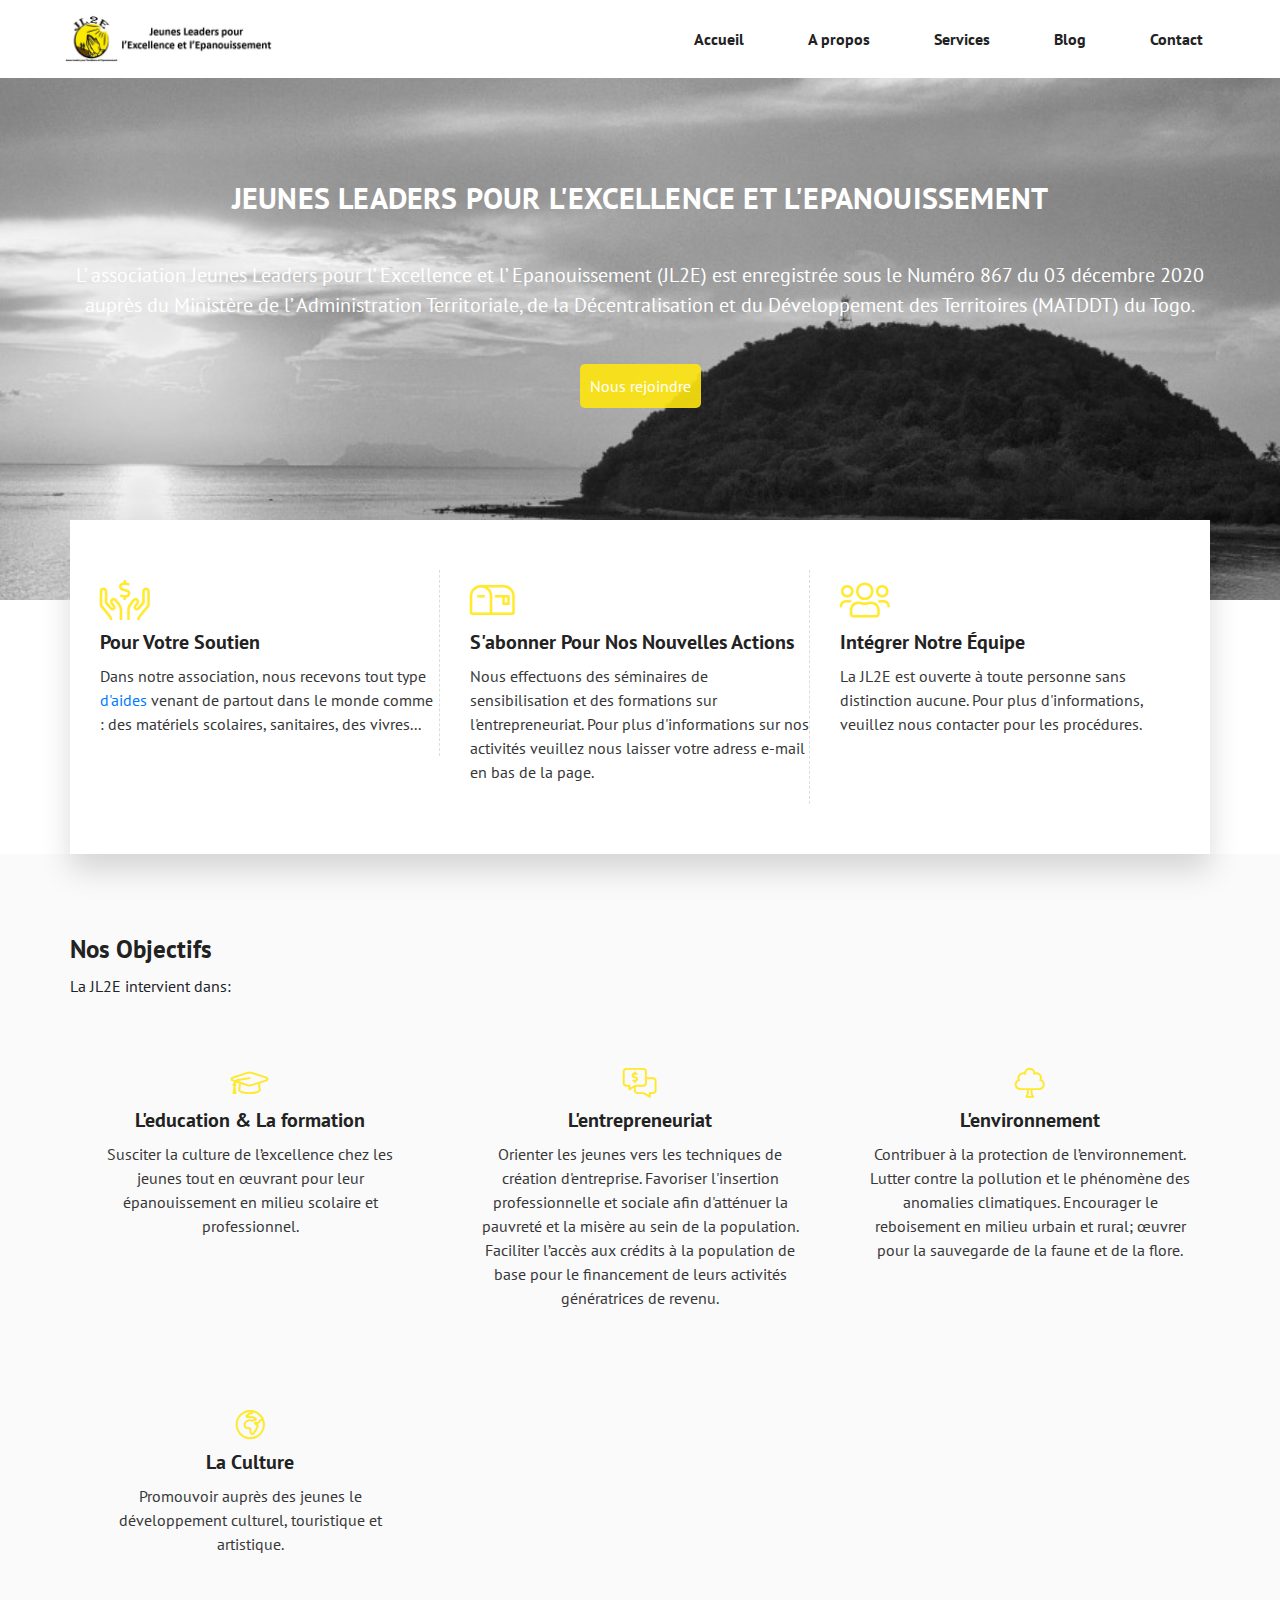
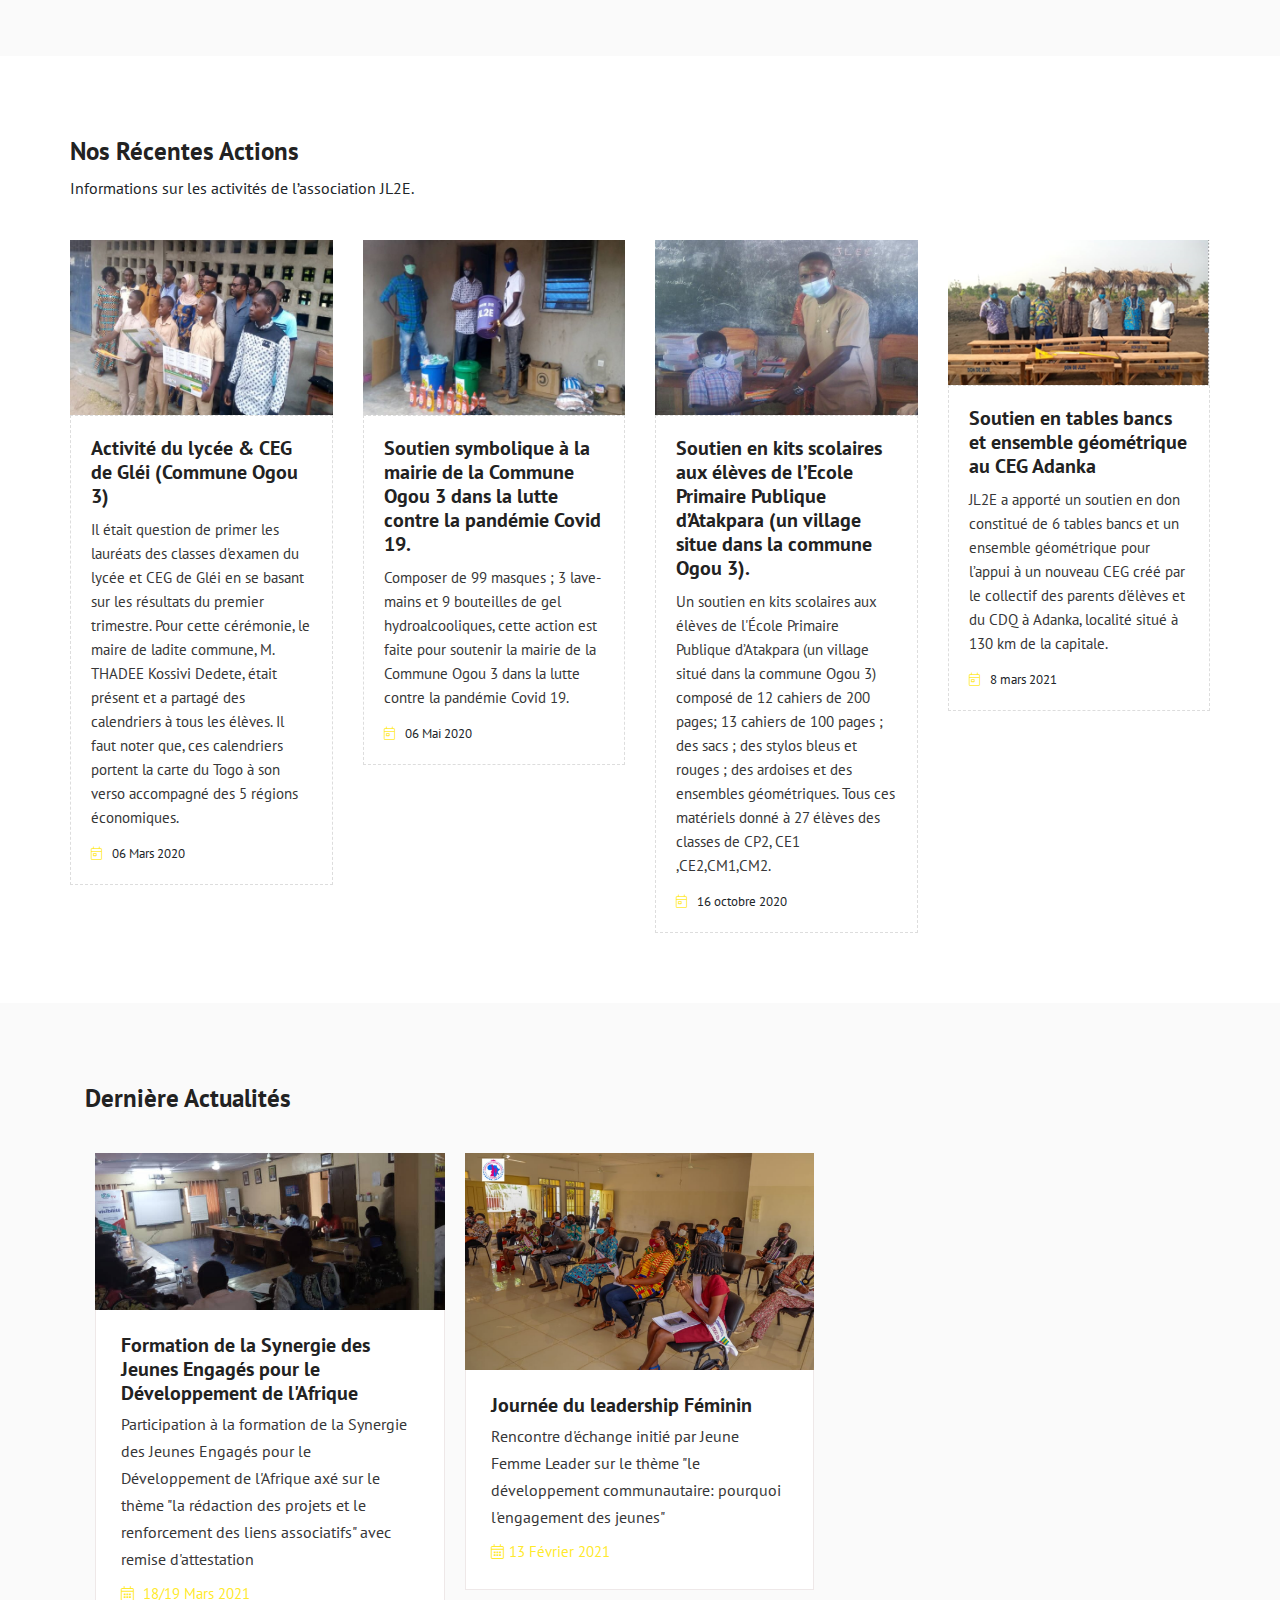
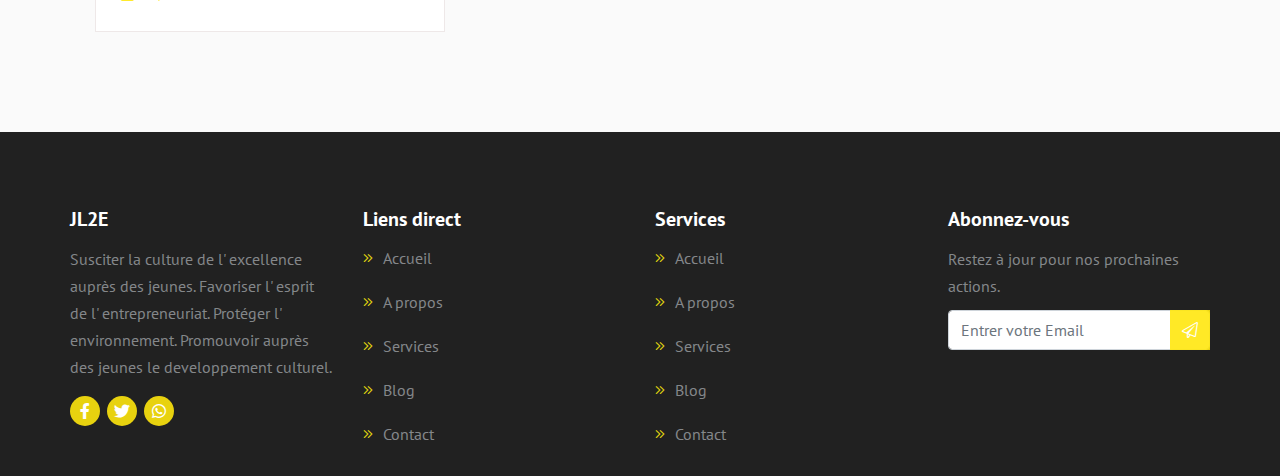
<file: index.html>
<!doctype html>
<html lang="en">

<head>
  <meta charset="utf-8">
  <meta name="viewport" content="width=device-width, initial-scale=1, shrink-to-fit=no">
  <title>JL2E</title>
  <link rel="stylesheet" href="assets/css/bootstrap.min.css">
  <link rel="stylesheet" href="assets/css/all.min.css">
  <link rel="stylesheet" href="assets/css/style.css" />
  <link rel="icon" type="image/png" href="assets/images/logo.png" />
</head>

<body>
  <!-- ======================header started====================== -->
  <header class="site-header fixed-top bg-white">
    <div class="my-nav">
      <div class="container">
        <div class="row">
          <div class="nav-items">
            <div class="logo">
              <img src="assets/images/logo.png">
            </div>
            <div class="menu-toggle">
              <div class="menu-hamburger"></div>
            </div>
            <div class="menu-items">
              <div class="menu">
                <ul>
                  <li><a href="index.html">Accueil</a></li>
                  <li><a href="about-us.html">A propos</a></li>
                  <li><a href="services.html">Services</a></li>
                  <li><a href="blog.html">Blog</a></li>
                  <li><a href="contact-us.html">Contact</a></li>
                </ul>
              </div>
            </div>
          </div>
        </div>
      </div>
    </div>
  </header>

  <!-- ======================Main started====================== -->

  <main>

    <!-- ======================Banner started====================== -->


    <section class="banner">
      <div class="container">
        <div class="row">
          <div class="col-12">
            <div class="wrapper">
              <h1>JEUNES LEADERS POUR L'EXCELLENCE ET L'EPANOUISSEMENT</h1>
              <br>
              <p>L’ association Jeunes Leaders pour l’ Excellence et l’ Epanouissement (JL2E) est enregistrée sous le
                Numéro 867 du 03 décembre 2020 auprès du Ministère de l’ Administration Territoriale, de la
                Décentralisation et du Développement des Territoires (MATDDT) du Togo.</p>
              <br>
              <ol>
                <li><a href="contact-us.html">Nous rejoindre</a></li>

              </ol>
            </div>
          </div>
        </div>
      </div>
    </section>

    <!-- ======================Bg-01 started====================== -->

    <section class="bg-01">
      <div class="container">
        <div class="row">
          <div class="col-12">
            <div class="wrapper">
              <div class="row">
                <div class="col-lg-4 col-md-4 col-sm-6">
                  <div class="content">
                    <ol>
                      <li class="dashed">
                        <i class="fal fa-hands-usd"></i>
                        <h3>Pour votre soutien</h3>
                        <p>Dans notre
                          association, nous recevons tout type <a href="contact-us.html">d'aides</a> venant de partout dans le monde comme : des
                          matériels scolaires, sanitaires, des vivres...</p>
                      </li>
                    </ol>
                  </div>
                </div>
                <div class="col-lg-4 col-md-4 col-sm-6">
                  <div class="content">
                    <ol>
                      <li class="dashed">
                        <i class="fal fa-mailbox"></i>
                        <h3>S'abonner pour nos nouvelles actions</h3>
                        <p>Nous effectuons des séminaires de sensibilisation et des formations sur l'entrepreneuriat.
                          Pour plus d'informations sur nos activités veuillez nous laisser votre adress e-mail en bas de la page. </p>
                      </li>
                    </ol>
                  </div>
                </div>
                <div class="col-lg-4 col-md-4 col-sm-6">
                  <div class="content">
                    <ol>
                      <li>
                        <i class="fal fa-users"></i>
                        <h3>Intégrer notre équipe</h3>
                        <p>La JL2E est ouverte à toute personne sans distinction aucune. Pour plus
                          d'informations, veuillez nous contacter pour les procédures.
                        </p>
                      </li>
                    </ol>
                  </div>
                </div>
              </div>
            </div>
          </div>
        </div>
      </div>
    </section>


    <!-- ======================Bg-03 started====================== -->

    <section class="bg-03">
      <div class="container">
        <div class="row">
          <div class="col-12">
            <div class="heading">
              <h2>Nos Objectifs</h2>
              <p>La JL2E intervient dans:</p>
            </div>
          </div>
        </div>
        <div class="row">
          <div class="col-lg-4 col-md-4 col-sm-6 col-xs-12">
            <div class="wrapper">
              <div class="content">
                <ol>
                  <li>
                    <i class="fal fa-graduation-cap "></i>
                    <h3>L'education & La formation</h3>
                    <p>Susciter la culture de l’excellence chez les jeunes tout en œuvrant pour leur épanouissement en
                      milieu scolaire et professionnel.</p>
                  </li>
                </ol>
              </div>
            </div>
          </div>

          <div class="col-lg-4 col-md-4 col-sm-6 col-xs-12">
            <div class="wrapper">
              <div class="content">
                <ol>
                  <li>
                    <i class="fal fa-comments-alt-dollar"></i>
                    <h3>L'entrepreneuriat</h3>
                    <p>Orienter les jeunes vers les techniques de création d'entreprise. Favoriser l'insertion
                      professionnelle et sociale afin d'atténuer la pauvreté et la misère au sein de la population.
                      Faciliter l’accès aux crédits à la population de base pour le financement de leurs activités
                      génératrices de revenu.
                    </p>
                  </li>
                </ol>
              </div>
            </div>
          </div>

          <div class="col-lg-4 col-md-4 col-sm-6 col-xs-12">
            <div class="wrapper">
              <div class="content">
                <ol>
                  <li>
                    <i class="fal fa-tree-alt"></i>
                    <h3>L'environnement</h3>
                    <p>Contribuer à la protection de l’environnement. Lutter contre la pollution et le phénomène des
                      anomalies climatiques. Encourager le reboisement en milieu urbain et rural; œuvrer pour la
                      sauvegarde de la faune et de la flore.</p>
                  </li>
                </ol>
              </div>
            </div>
          </div>

          <div class="col-lg-4 col-md-4 col-sm-6 col-xs-12">
            <div class="wrapper">
              <div class="content">
                <ol>
                  <li>
                    <i class="fal fa-globe-africa"></i>
                    <h3>La Culture</h3>
                    <p>Promouvoir auprès des jeunes le développement culturel, touristique et artistique.</p>
                  </li>
                </ol>
              </div>
            </div>
          </div>
        </div>
      </div>
    </section>

    <!-- ======================Bg-04 started====================== -->

    <!-- ======================Bg-02 started====================== -->

    <section class="bg-02">
      <div class="container">
        <div class="row">
          <div class="col-12">
            <div class="heading">
              <h2>Nos récentes actions</h2>
              <p>Informations sur les activités de l’association JL2E.</p>
            </div>
          </div>

          <div class="col-lg-3 col-md-3 col-sm-6 col-xs-12">
            <div class="wrapper">
              <figure>
                <img src="assets/images/causes/1.jpg">
              </figure>
              <div class="bs">
                <h3>Activité du lycée & CEG de Gléi (Commune Ogou 3) </h3>
                <p>Il était question de primer les lauréats des classes d'examen du lycée et CEG de Gléi en se basant
                  sur les résultats du premier trimestre. Pour cette cérémonie, le maire de ladite commune, M. THADEE
                  Kossivi Dedete, était présent et a partagé des calendriers à tous les élèves. Il faut noter que, ces
                  calendriers portent la carte du Togo à son verso accompagné des 5 régions économiques.</p>
                <ol>
                  <li class="text-center"><i class="fal fa-calendar-day"></i>06 Mars 2020</li>

                </ol>
              </div>
            </div>
          </div>
          <div class="col-lg-3 col-md-3 col-sm-6 col-xs-12">
            <div class="wrapper">
              <figure>
                <img src="assets/images/causes/2.jpg">
              </figure>
              <div class="bs">
                <h3>Soutien symbolique à la mairie de la Commune Ogou 3 dans la lutte contre la pandémie Covid 19. </h3>

                <p>
                  Composer de 99 masques ; 3 lave-mains et 9 bouteilles de gel hydroalcooliques, cette action est faite
                  pour soutenir la mairie de la Commune Ogou 3 dans la lutte contre la pandémie Covid 19. </p>
                <ol>
                  <li><i class="fal fa-calendar-day"></i>06 Mai 2020 </li>

                </ol>
              </div>
            </div>
          </div>
          <div class="col-lg-3 col-md-3 col-sm-6 col-xs-12">
            <div class="wrapper">
              <figure>
                <img src="assets/images/causes/3.jpg">
              </figure>
              <div class="bs">
                <h3>Soutien en kits scolaires aux élèves de l’Ecole Primaire Publique d’Atakpara (un village situe dans
                  la commune Ogou 3).</h3>
                <p>
                  Un soutien en kits scolaires aux élèves de l'École Primaire Publique d’Atakpara (un village situé dans
                  la commune Ogou 3) composé de 12 cahiers de 200 pages; 13 cahiers de 100 pages ; des sacs ; des stylos
                  bleus et rouges ; des ardoises et des ensembles géométriques. Tous ces matériels donné à 27 élèves des
                  classes de CP2, CE1 ,CE2,CM1,CM2. </p>
                <ol>
                  <li><i class="fal fa-calendar-day"></i>16 octobre 2020</li>
                </ol>
              </div>
            </div>
          </div>
          <div class="col-lg-3 col-md-3 col-sm-6 col-xs-12">
            <div class="wrapper">
              <figure>
                <img src="assets/images/causes/banc.PNG">
              </figure>
              <div class="bs">
                <h3>Soutien en tables bancs et ensemble géométrique au CEG Adanka</h3>
                <p>JL2E a apporté un soutien en don constitué de 6 tables bancs et un ensemble géométrique pour l’appui
                  à un nouveau CEG créé par le collectif des parents d'élèves et du CDQ à Adanka, localité situé à 130
                  km de la capitale. </p>
                <ol>
                  <li><i class="fal fa-calendar-day"></i>8 mars 2021</li>

                </ol>
              </div>
            </div>
          </div>

        </div>
      </div>
    </section>


    <!-- ======================Bg-05 started====================== -->

    <section class="bg-05">
      <div class="container">
        <div class="col-12">
          <div class="heading">
            <h2>Dernière actualités</h2>
          </div>
        </div>

        <div class="blog-main-card d-flex">
          <article class="blog-sub">
            <div class="blog-content">
              <img src="assets/images/blog/meet.jpeg">
            </div>
            <div class="blog-content-section">
              <div class="blo-content-title">
                <h4>Formation de la Synergie des Jeunes Engagés pour le Développement de l'Afrique</h4>
                <p>Participation à la formation de la Synergie des Jeunes Engagés pour le Développement de l'Afrique axé
                  sur le thème "la rédaction des projets et le renforcement des liens associatifs" avec remise
                  d'attestation</p>
              </div>
              <div class="blog-admin">
                <ol>

                  <li><i class="fal fa-calendar-alt"></i> 18/19 Mars 2021</li>
                </ol>
              </div>
            </div>
          </article>

          <article class="blog-sub">
            <div class="blog-content">
              <img src="assets/images/blog/feminin.png">
            </div>
            <div class="blog-content-section">
              <div class="blo-content-title">
                <h4>Journée du leadership Féminin</h4>
                <p>Rencontre d'échange initié par Jeune Femme Leader sur le thème "le développement communautaire:
                  pourquoi l'engagement des jeunes"</p>
              </div>
              <div class="blog-admin">
                <ol>

                  <li><i class="fal fa-calendar-alt"></i>13 Février 2021</li>
                </ol>
              </div>
            </div>
          </article>
        </div>
      </div>
    </section>

  </main>

  <!-- =====================>>>>>Footer Started>>>>>======================== -->

  <footer>
    <div class="container">
      <div class="row">
        <div class="col-lg-3 col-md-3 col-sm-6 col-6">
          <div class="footer-content">
            <h2>JL2E</h2>
            <p>Susciter la culture de l' excellence auprès des jeunes. Favoriser l' esprit de l' entrepreneuriat. Protéger l' environnement. Promouvoir auprès des jeunes le developpement culturel.</p>
            <ul>
              <li><i class="fab fa-facebook-f"></i></li>
              <li><i class="fab fa-twitter"></i></li>

              <li><i class="fab fa-whatsapp"></i></li>
            </ul>
          </div>
        </div>
        <div class="col-lg-3 col-md-3 col-sm-6 col-6">
          <div class="footer-content">
            <h2>Liens direct</h2>
            <ol>
              <li><a href="index.html"><i class="fal fa-angle-double-right"></i>Accueil</a></li>
              <li><a href="about-us.html"><i class="fal fa-angle-double-right"></i>A propos</a></li>
              <li><a href="services.html"><i class="fal fa-angle-double-right"></i>Services</a></li>
              <li><a href="blog.html"><i class="fal fa-angle-double-right"></i>Blog</a></li>
              <li><a href="contact-us.html"><i class="fal fa-angle-double-right"></i>Contact</a></li>
            </ol>
          </div>
        </div>
        <div class="col-lg-3 col-md-3 col-sm-6 col-6">
          <div class="footer-content">
            <h2>Services</h2>
            <ol>
              <li><a href="index.html"><i class="fal fa-angle-double-right"></i>Accueil</a></li>
              <li><a href="about-us.html"><i class="fal fa-angle-double-right"></i>A propos</a></li>
              <li><a href="services.html"><i class="fal fa-angle-double-right"></i>Services</a></li>
              <li><a href="blog.html"><i class="fal fa-angle-double-right"></i>Blog</a></li>
              <li><a href="contact-us.html"><i class="fal fa-angle-double-right"></i>Contact</a></li>
            </ol>
          </div>
        </div>
        <div class="col-lg-3 col-md-3 col-sm-6 col-6">
          <div class="footer-content">
            <h2>Abonnez-vous</h2>
            <p>Restez &agrave; jour pour nos prochaines actions.</p>
            <div class="form-group">
              <input class="form-control" role="" name="email" type="email" placeholder="Entrer votre Email">
              <i class="fal fa-paper-plane"></i>
            </div>
          </div>
        </div>
      </div>
    </div>
  </footer>
</body>


<script src="assets/js/jquery-3.2.1.min.js"></script>
<script src="assets/js/popper.min.js"></script>
<script src="assets/js/bootstrap.min.js"></script>
<script src="assets/js/script.js"></script>

</html>
</file>
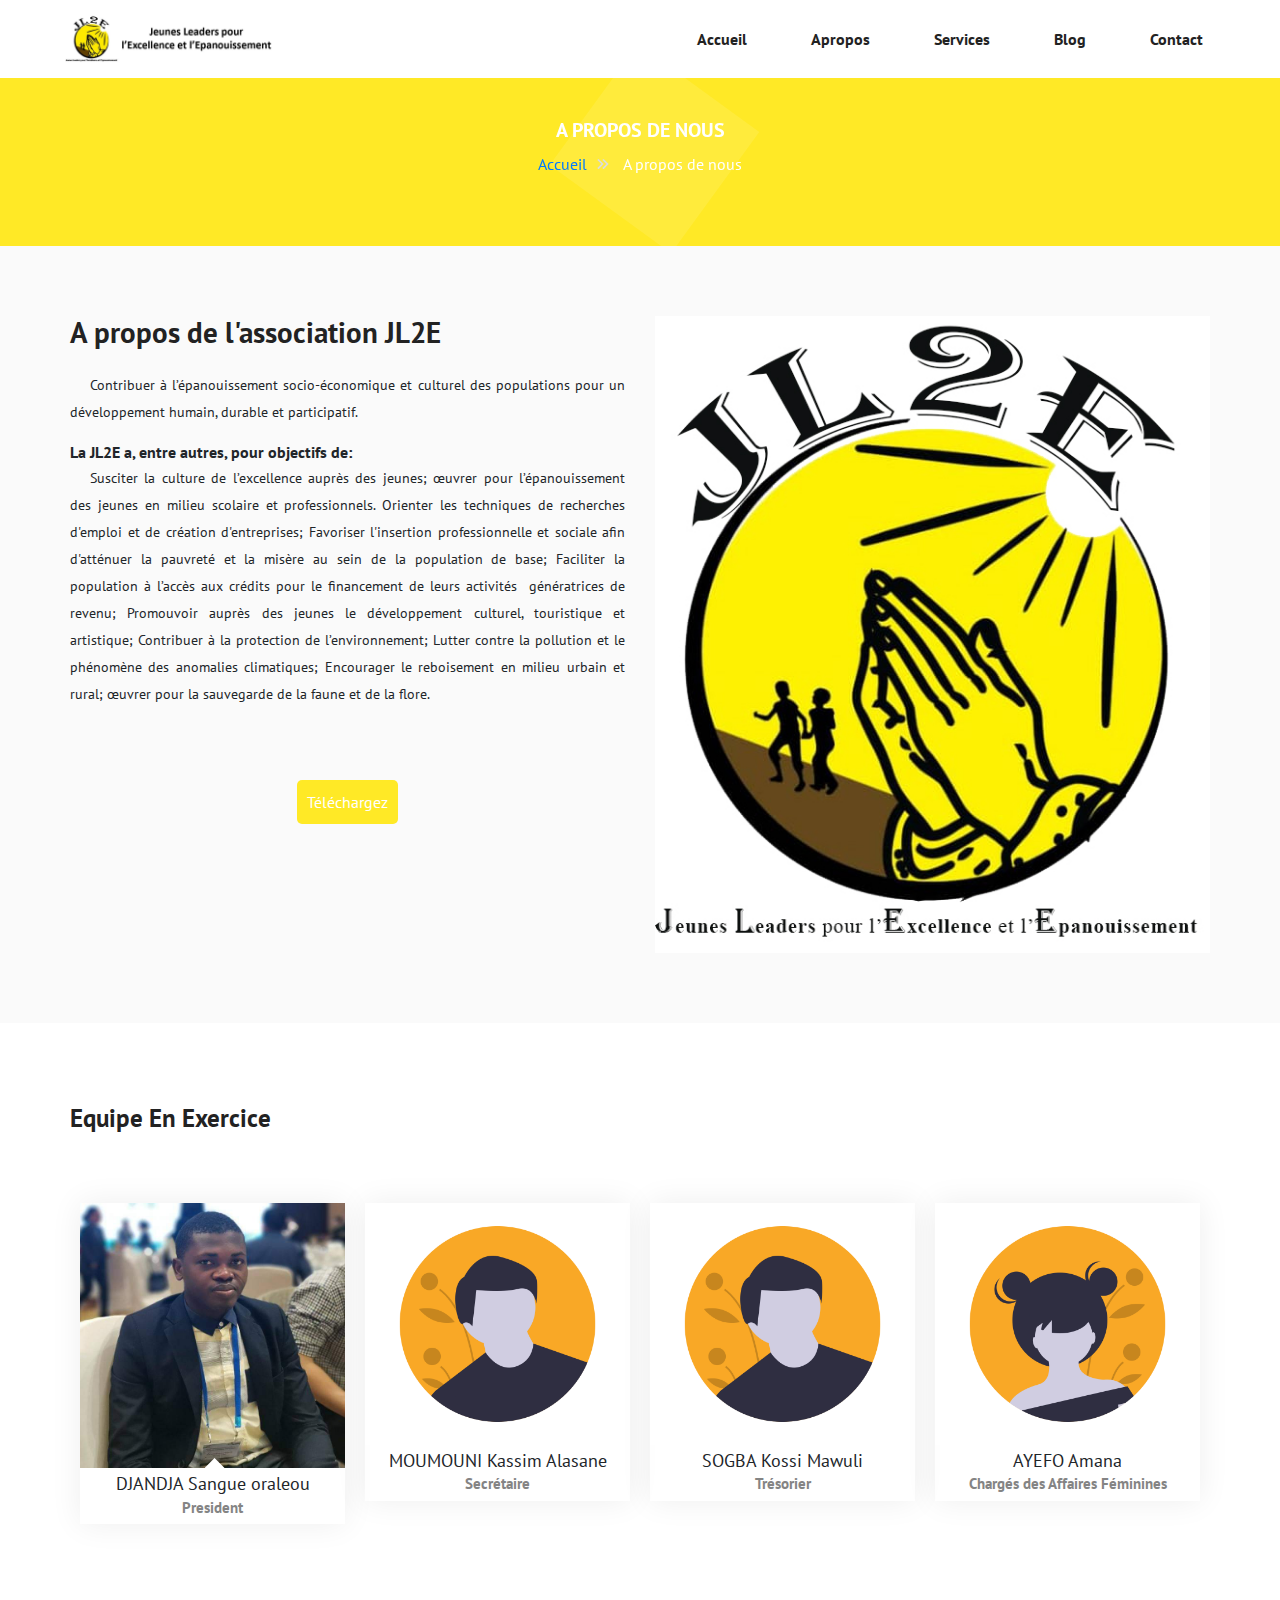
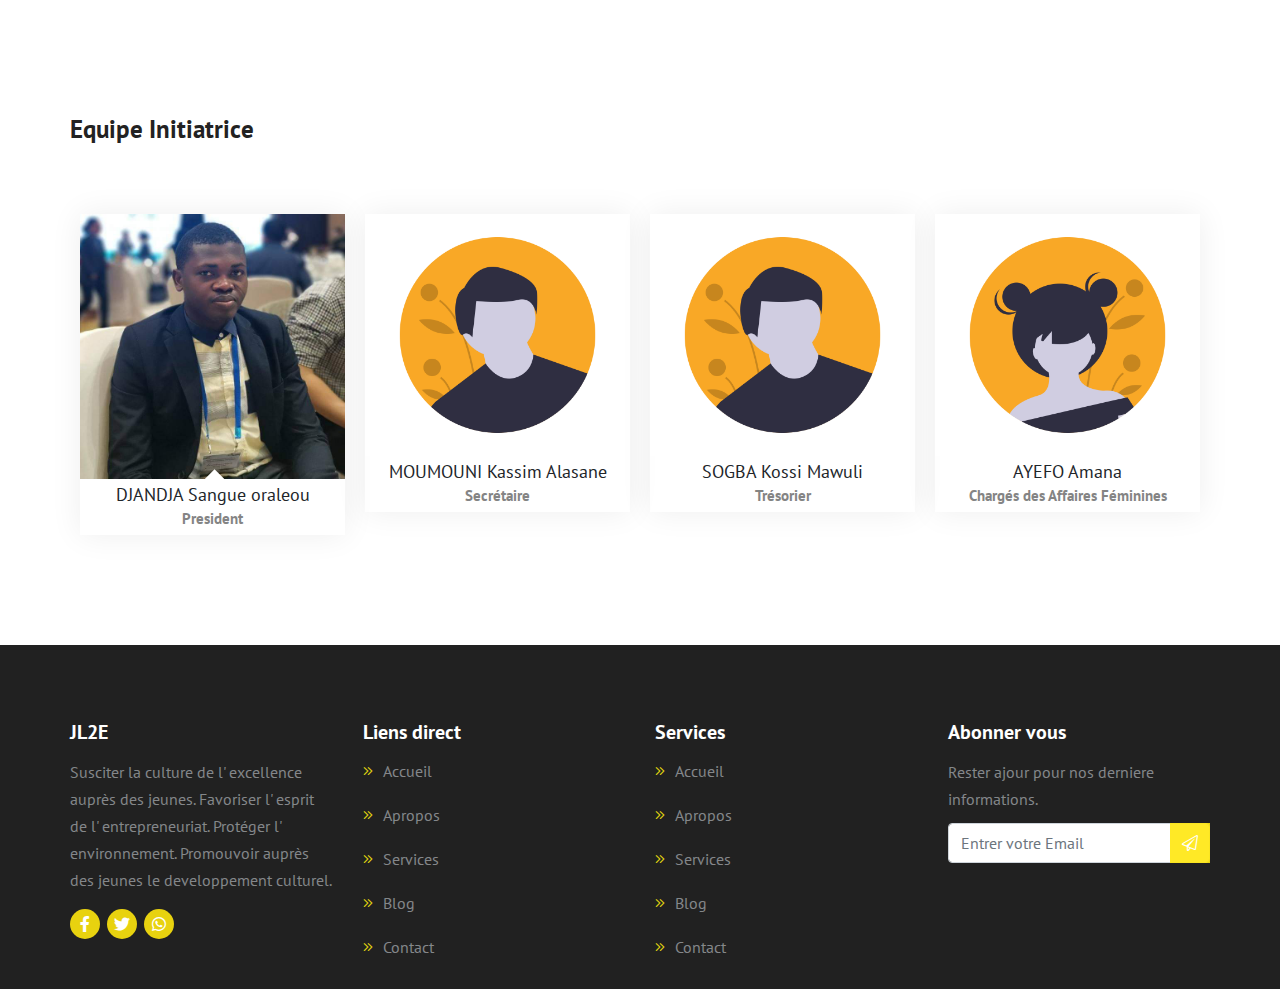
<file: about-us.html>
<!doctype html>
<html lang="en">

<head>
  <meta charset="utf-8">
  <meta name="viewport" content="width=device-width, initial-scale=1, shrink-to-fit=no">
  <title>JL2E</title>
  <link rel="stylesheet" href="assets/css/bootstrap.min.css">
  <link rel="stylesheet" href="assets/css/all.min.css">
  <link rel="stylesheet" href="assets/css/style.css" />
  <link rel="icon" type="image/png" href="assets/images/logo.png" />
</head>

<body>
  <!-- ======================header started====================== -->
  <header class="site-header fixed-top bg-white">
    <div class="my-nav">
      <div class="container">
        <div class="row">
          <div class="nav-items">
            <div class="logo">
              <img src="assets/images/logo.png">
            </div>
            <div class="menu-toggle">
              <div class="menu-hamburger"></div>
            </div>
            <div class="menu-items">
              <div class="menu">
                <ul>
                  <li><a href="index.html">Accueil</a></li>
                  <li><a href="about-us.html">Apropos</a></li>
                  <li><a href="services.html">Services</a></li>
                  <li><a href="blog.html">Blog</a></li>
                  <li><a href="contact-us.html">Contact</a></li>
                </ul>
              </div>
            </div>
          </div>
        </div>
      </div>
    </div>
    <style>
      .text-part ol li a {
        display: inline-block;
        background-color: #ffe70de5;
        font-size: 1rem;
        color: #fff;
        padding: .625rem;
        border-radius: .3125rem;
        margin: .625rem 0;
      }
    </style>
  </header>

  <!-- ======================Main started====================== -->

  <main>
    <!-- ============abt-01 Section  Start============ -->

    <section class="abt-01 mt-5">
      <div class="container">
        <div class="row">
          <div class="col-12">
            <div class="heading-wrapper">
              <h3>A propos de nous</h3>
              <ol>
                <li><a href="index.html">Accueil</a><i class="far fa-angle-double-right"></i></li>
                <li>A propos de nous</li>
              </ol>
            </div>
          </div>
        </div>
      </div>
    </section>

    <section class="about-001">
      <div class="container">
        <div class="row">
          <div class="text-part col-md-6">
            <h2>A propos de l'association JL2E</h2>
            <p>Contribuer à l’épanouissement socio-économique et culturel des populations pour un développement humain,
              durable et participatif.</p>


            <strong>La JL2E a, entre autres, pour objectifs de:</strong>  
            <p>Susciter la culture de l’excellence auprès des jeunes; œuvrer pour l’épanouissement
              des jeunes en milieu scolaire et professionnels. Orienter les techniques de recherches d'emploi et de
              création d'entreprises; Favoriser l'insertion
              professionnelle et sociale afin d'atténuer la pauvreté et la misère au sein de la population de base;
              Faciliter la population à l’accès aux crédits pour le financement de leurs activités 
              génératrices de revenu; Promouvoir auprès des jeunes le développement culturel, touristique et artistique;
              Contribuer à la protection de l’environnement; Lutter contre la pollution et le phénomène des anomalies
              climatiques; Encourager le reboisement en milieu urbain et rural; œuvrer pour la sauvegarde de la faune et
              de la flore.</p>
            <ol class="text-center pt-5">
              <li><a href="./assets/documents/test.pdf" title="pdf" target="blank">Téléchargez</a></li>

            </ol>

          </div>
          <div class="image-part col-md-6">
            <img src="assets/images/JL2E.jpg" alt="" srcset="">

          </div>
        </div>
      </div>
    </section>

    <!-- ======================Bg-04 started====================== -->


    <!--============================Team1=======================-->



    <section class="bg-04">
      <div class="container">
        <div class="row">
          <div class="col-12">
            <div class="heading">
              <h2>Equipe en exercice</h2>
            </div>
          </div>

          <div class="main-team-card d-flex">
            <div class="team-setup">
              <div class="team-items">
                <div class="team-user">
                  <img src="assets/images/team/1.jpg">
                </div>
                <div class="team-user-social">
                  <ol>
                    <li><i class="fab fa-facebook-f"></i></li>
                    <li><i class="fab fa-twitter"></i></li>
                    <li><i class="fab fa-linkedin-in"></i></li>
                  </ol>
                </div>
                <div class="team-name">
                  <h2>DJANDJA Sangue oraleou</h2>
                  <b>President</b>
                </div>
              </div>
            </div>

            <div class="team-setup">
              <div class="team-items">
                <div class="team-user">
                  <img src="assets/images/team/mal.png">
                </div>
                <div class="team-user-social">
                  <ol>
                    <li><i class="fab fa-facebook-f"></i></li>
                    <li><i class="fab fa-twitter"></i></li>
                    <li><i class="fab fa-linkedin-in"></i></li>
                  </ol>
                </div>
                <div class="team-name">
                  <h2>MOUMOUNI Kassim Alasane</h2>
                  <b>Secrétaire</b>
                </div>
              </div>
            </div>

            <div class="team-setup">
              <div class="team-items">
                <div class="team-user">
                  <img src="assets/images/team/mal.png">
                </div>
                <div class="team-user-social">
                  <ol>
                    <li><i class="fab fa-facebook-f"></i></li>
                    <li><i class="fab fa-twitter"></i></li>
                    <li><i class="fab fa-linkedin-in"></i></li>
                  </ol>
                </div>
                <div class="team-name">
                  <h2>SOGBA Kossi Mawuli</h2>
                  <b>Trésorier</b>
                </div>
              </div>
            </div>

            <div class="team-setup">
              <div class="team-items">
                <div class="team-user">
                  <img src="assets/images/team/fmal.png">
                </div>
                <div class="team-user-social">
                  <ol>
                    <li><i class="fab fa-facebook-f"></i></li>
                    <li><i class="fab fa-twitter"></i></li>
                    <li><i class="fab fa-linkedin-in"></i></li>
                  </ol>
                </div>
                <div class="team-name">
                  <h2>AYEFO Amana</h2>
                  <b>Chargés des Affaires Féminines</b>
                </div>
              </div>
            </div>
          </div>
        </div>
      </div>
    </section>

    <!--================================fin team==========================-->
    <section class="bg-04">
      <div class="container">
        <div class="row">
          <div class="col-12">
            <div class="heading">
              <h2>Equipe Initiatrice</h2>
            </div>
          </div>

          <div class="main-team-card d-flex">
            <div class="team-setup">
              <div class="team-items">
                <div class="team-user">
                  <img src="assets/images/team/1.jpg">
                </div>
                <div class="team-user-social">
                  <ol>
                    <li><i class="fab fa-facebook-f"></i></li>
                    <li><i class="fab fa-twitter"></i></li>
                    <li><i class="fab fa-linkedin-in"></i></li>
                  </ol>
                </div>
                <div class="team-name">
                  <h2>DJANDJA Sangue oraleou</h2>
                  <b>President</b>
                </div>
              </div>
            </div>

            <div class="team-setup">
              <div class="team-items">
                <div class="team-user">
                  <img src="assets/images/team/mal.png">
                </div>
                <div class="team-user-social">
                  <ol>
                    <li><i class="fab fa-facebook-f"></i></li>
                    <li><i class="fab fa-twitter"></i></li>
                    <li><i class="fab fa-linkedin-in"></i></li>
                  </ol>
                </div>
                <div class="team-name">
                  <h2>MOUMOUNI Kassim Alasane</h2>
                  <b>Secrétaire</b>
                </div>
              </div>
            </div>

            <div class="team-setup">
              <div class="team-items">
                <div class="team-user">
                  <img src="assets/images/team/mal.png">
                </div>
                <div class="team-user-social">
                  <ol>
                    <li><i class="fab fa-facebook-f"></i></li>
                    <li><i class="fab fa-twitter"></i></li>
                    <li><i class="fab fa-linkedin-in"></i></li>
                  </ol>
                </div>
                <div class="team-name">
                  <h2>SOGBA Kossi Mawuli</h2>
                  <b>Trésorier</b>
                </div>
              </div>
            </div>

            <div class="team-setup">
              <div class="team-items">
                <div class="team-user">
                  <img src="assets/images/team/fmal.png">
                </div>
                <div class="team-user-social">
                  <ol>
                    <li><i class="fab fa-facebook-f"></i></li>
                    <li><i class="fab fa-twitter"></i></li>
                    <li><i class="fab fa-linkedin-in"></i></li>
                  </ol>
                </div>
                <div class="team-name">
                  <h2>AYEFO Amana</h2>
                  <b>Chargés des Affaires Féminines</b>
                </div>
              </div>
            </div>
          </div>
        </div>
      </div>
    </section>


  </main>

  <!-- =====================>>>>>Footer Started>>>>>======================== -->

  <footer>
    <div class="container">
      <div class="row">
        <div class="col-lg-3 col-md-3 col-sm-6 col-6">
          <div class="footer-content">
            <h2>JL2E</h2>
            <p>Susciter la culture de l' excellence auprès des jeunes. Favoriser l' esprit de l' entrepreneuriat. Protéger l' environnement. Promouvoir auprès des jeunes le developpement culturel.</p>
            <ul>
              <li><i class="fab fa-facebook-f"></i></li>
              <li><i class="fab fa-twitter"></i></li>

              <li><i class="fab fa-whatsapp"></i></li>
            </ul>
          </div>
        </div>
        <div class="col-lg-3 col-md-3 col-sm-6 col-6">
          <div class="footer-content">
            <h2>Liens direct</h2>
            <ol>
              <li><a href="index.html"><i class="fal fa-angle-double-right"></i>Accueil</a></li>
              <li><a href="about-us.html"><i class="fal fa-angle-double-right"></i>Apropos</a></li>
              <li><a href="services.html"><i class="fal fa-angle-double-right"></i>Services</a></li>
              <li><a href="blog.html"><i class="fal fa-angle-double-right"></i>Blog</a></li>
              <li><a href="contact-us.html"><i class="fal fa-angle-double-right"></i>Contact</a></li>
            </ol>
          </div>
        </div>
        <div class="col-lg-3 col-md-3 col-sm-6 col-6">
          <div class="footer-content">
            <h2>Services</h2>
            <ol>
              <li><a href="index.html"><i class="fal fa-angle-double-right"></i>Accueil</a></li>
              <li><a href="about-us.html"><i class="fal fa-angle-double-right"></i>Apropos</a></li>
              <li><a href="services.html"><i class="fal fa-angle-double-right"></i>Services</a></li>
              <li><a href="blog.html"><i class="fal fa-angle-double-right"></i>Blog</a></li>
              <li><a href="contact-us.html"><i class="fal fa-angle-double-right"></i>Contact</a></li>
            </ol>
          </div>
        </div>
        <div class="col-lg-3 col-md-3 col-sm-6 col-6">
          <div class="footer-content">
            <h2>Abonner vous</h2>
            <p>Rester ajour pour nos derniere informations.</p>
            <div class="form-group">
              <input class="form-control" role="" name="email" type="email" placeholder="Entrer votre Email">
              <i class="fal fa-paper-plane"></i>
            </div>
          </div>
        </div>
      </div>
    </div>
  </footer>
</body>


<script src="assets/js/jquery-3.2.1.min.js"></script>
<script src="assets/js/popper.min.js"></script>
<script src="assets/js/bootstrap.min.js"></script>
<script src="assets/js/script.js"></script>

</html>
</file>
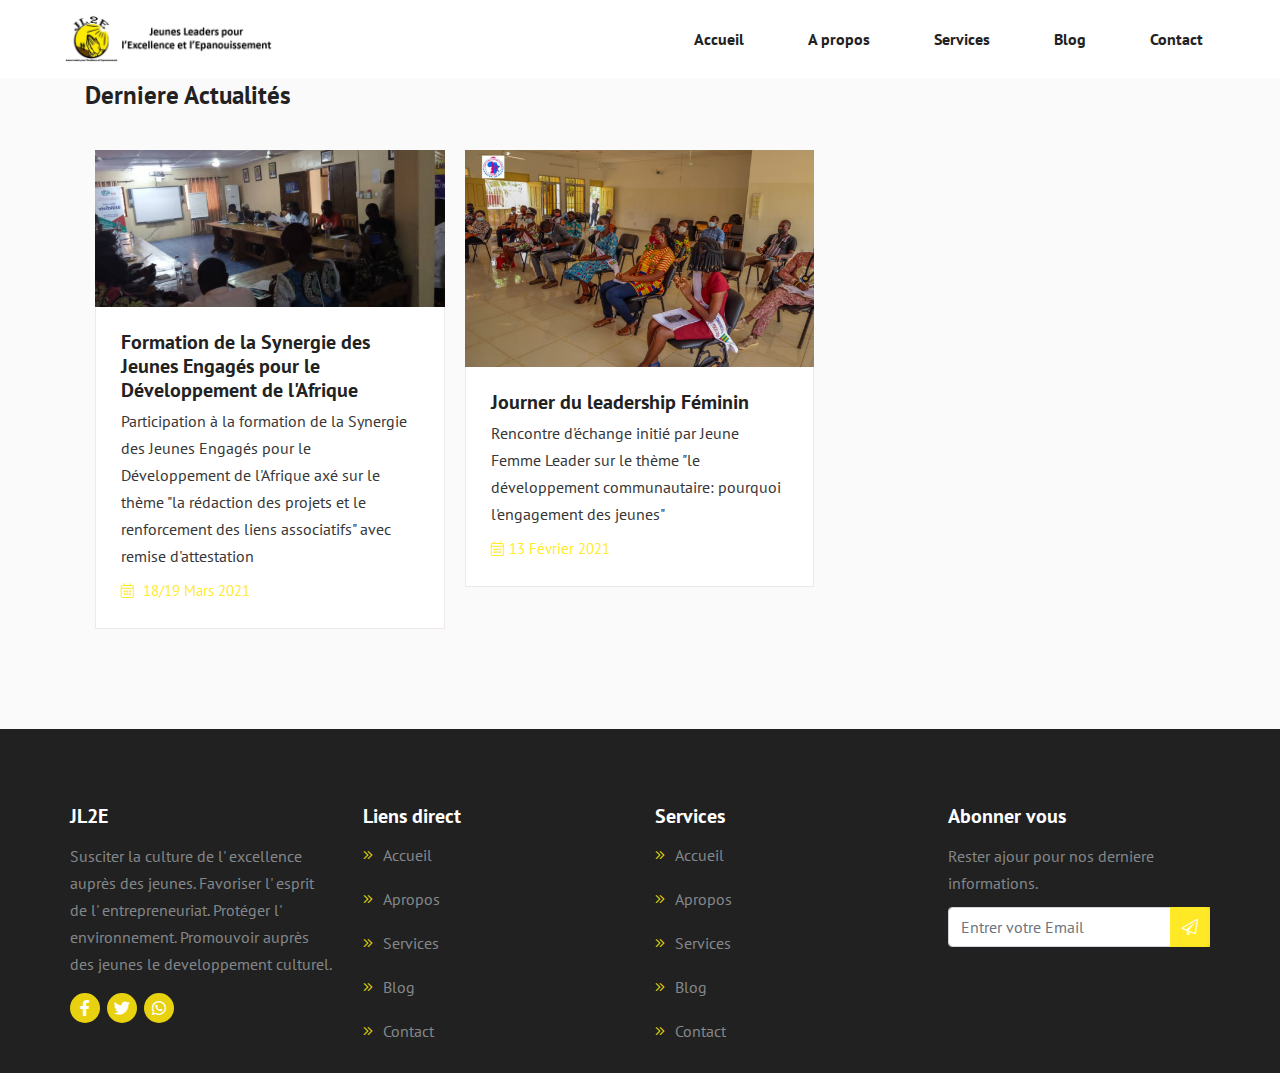
<file: blog.html>
<!doctype html>
<html lang="en">

<head>
    <meta charset="utf-8">
    <meta name="viewport" content="width=device-width, initial-scale=1, shrink-to-fit=no">
    <title>JL2E</title>
    <link rel="stylesheet" href="assets/css/bootstrap.min.css">
    <link rel="stylesheet" href="assets/css/all.min.css">
    <link rel="stylesheet" href="assets/css/style.css" />
    <link rel="icon" type="image/png" href="assets/images/logo.png" />
</head>

<body>
  <!-- ======================header started====================== -->
  <header class="site-header fixed-top bg-white">
    <div class="my-nav">
      <div class="container">
        <div class="row">
          <div class="nav-items">
            <div class="logo">
              <img src="assets/images/logo.png">
            </div>
            <div class="menu-toggle">
              <div class="menu-hamburger"></div>
            </div>
            <div class="menu-items">
              <div class="menu">
                <ul>
                  <li><a href="index.html">Accueil</a></li>
                  <li><a href="about-us.html">A propos</a></li>
                  <li><a href="services.html">Services</a></li>
                  <li><a href="blog.html">Blog</a></li>
                  <li><a href="contact-us.html">Contact</a></li>
                </ul>
              </div>
            </div>
          </div>
        </div>
      </div>
    </div>
  </header>

  <!-- ======================Main started====================== -->

  <main>
      <!-- ============abt-01 Section  Start============ -->

      <section class="bg-05">
        <div class="container">
          <div class="col-12">
            <div class="heading">
              <h2>Derniere actualités</h2>
            </div>
          </div>
  
          <div class="blog-main-card d-flex">
            <article class="blog-sub">
              <div class="blog-content">
                <img src="assets/images/blog/meet.jpeg">
              </div>
              <div class="blog-content-section">
                <div class="blo-content-title">
                  <h4>Formation de la Synergie des Jeunes Engagés pour le Développement de l'Afrique</h4>
                  <p>Participation à la formation de la Synergie des Jeunes Engagés pour le Développement de l'Afrique axé sur le thème "la rédaction des projets et le renforcement des liens associatifs" avec remise d'attestation</p>
                </div>
                <div class="blog-admin">
                  <ol>
                   
                    <li><i class="fal fa-calendar-alt"></i> 18/19 Mars 2021</li>
                  </ol>
                </div>
              </div>
            </article>
  
            <article class="blog-sub">
              <div class="blog-content">
                <img src="assets/images/blog/feminin.png">
              </div>
              <div class="blog-content-section">
                <div class="blo-content-title">
                  <h4>Journer du leadership Féminin</h4>
                  <p>Rencontre d'échange initié par  Jeune Femme Leader sur le thème "le développement communautaire: pourquoi l'engagement des jeunes"</p>
                </div>
                <div class="blog-admin">
                  <ol>
                    
                    <li><i class="fal fa-calendar-alt"></i>13 Février 2021</li>
                  </ol>
                </div>
              </div>
            </article>
          </div>
        </div>
      </section>
  
    <!-- ======================Bg-05 started====================== -->
  </main>

  <!-- =====================>>>>>Footer Started>>>>>======================== -->

  <footer>
    <div class="container">
      <div class="row">
        <div class="col-lg-3 col-md-3 col-sm-6 col-6">
          <div class="footer-content">
            <h2>JL2E</h2>
            <p>Susciter la culture de l' excellence auprès des jeunes. Favoriser l' esprit de l' entrepreneuriat. Protéger l' environnement. Promouvoir auprès des jeunes le developpement culturel.</p>
            <ul>
              <li><i class="fab fa-facebook-f"></i></li>
              <li><i class="fab fa-twitter"></i></li>
             
              <li><i class="fab fa-whatsapp"></i></li>
            </ul>
          </div>
        </div>
        <div class="col-lg-3 col-md-3 col-sm-6 col-6">
          <div class="footer-content">
            <h2>Liens direct</h2>
            <ol>
              <li><a href="index.html"><i class="fal fa-angle-double-right"></i>Accueil</a></li>
              <li><a href="about-us.html"><i class="fal fa-angle-double-right"></i>Apropos</a></li>
              <li><a href="services.html"><i class="fal fa-angle-double-right"></i>Services</a></li>
              <li><a href="blog.html"><i class="fal fa-angle-double-right"></i>Blog</a></li>
              <li><a href="contact-us.html"><i class="fal fa-angle-double-right"></i>Contact</a></li>
            </ol>
          </div>
        </div>
        <div class="col-lg-3 col-md-3 col-sm-6 col-6">
          <div class="footer-content">
            <h2>Services</h2>
            <ol>
              <li><a href="index.html"><i class="fal fa-angle-double-right"></i>Accueil</a></li>
              <li><a href="about-us.html"><i class="fal fa-angle-double-right"></i>Apropos</a></li>
              <li><a href="services.html"><i class="fal fa-angle-double-right"></i>Services</a></li>
              <li><a href="blog.html"><i class="fal fa-angle-double-right"></i>Blog</a></li>
              <li><a href="contact-us.html"><i class="fal fa-angle-double-right"></i>Contact</a></li>
            </ol>
          </div>
        </div>
        <div class="col-lg-3 col-md-3 col-sm-6 col-6">
          <div class="footer-content">
            <h2>Abonner vous</h2>
            <p>Rester ajour pour nos derniere informations.</p>
            <div class="form-group">
              <input class="form-control" role="" name="email" type="email" placeholder="Entrer votre Email">
              <i class="fal fa-paper-plane"></i>
            </div>
          </div>
        </div>
      </div>
    </div>
  </footer>
</body>


<script src="assets/js/jquery-3.2.1.min.js"></script>
<script src="assets/js/popper.min.js"></script>
<script src="assets/js/bootstrap.min.js"></script>
<script src="assets/js/script.js"></script>
</html>
</file>
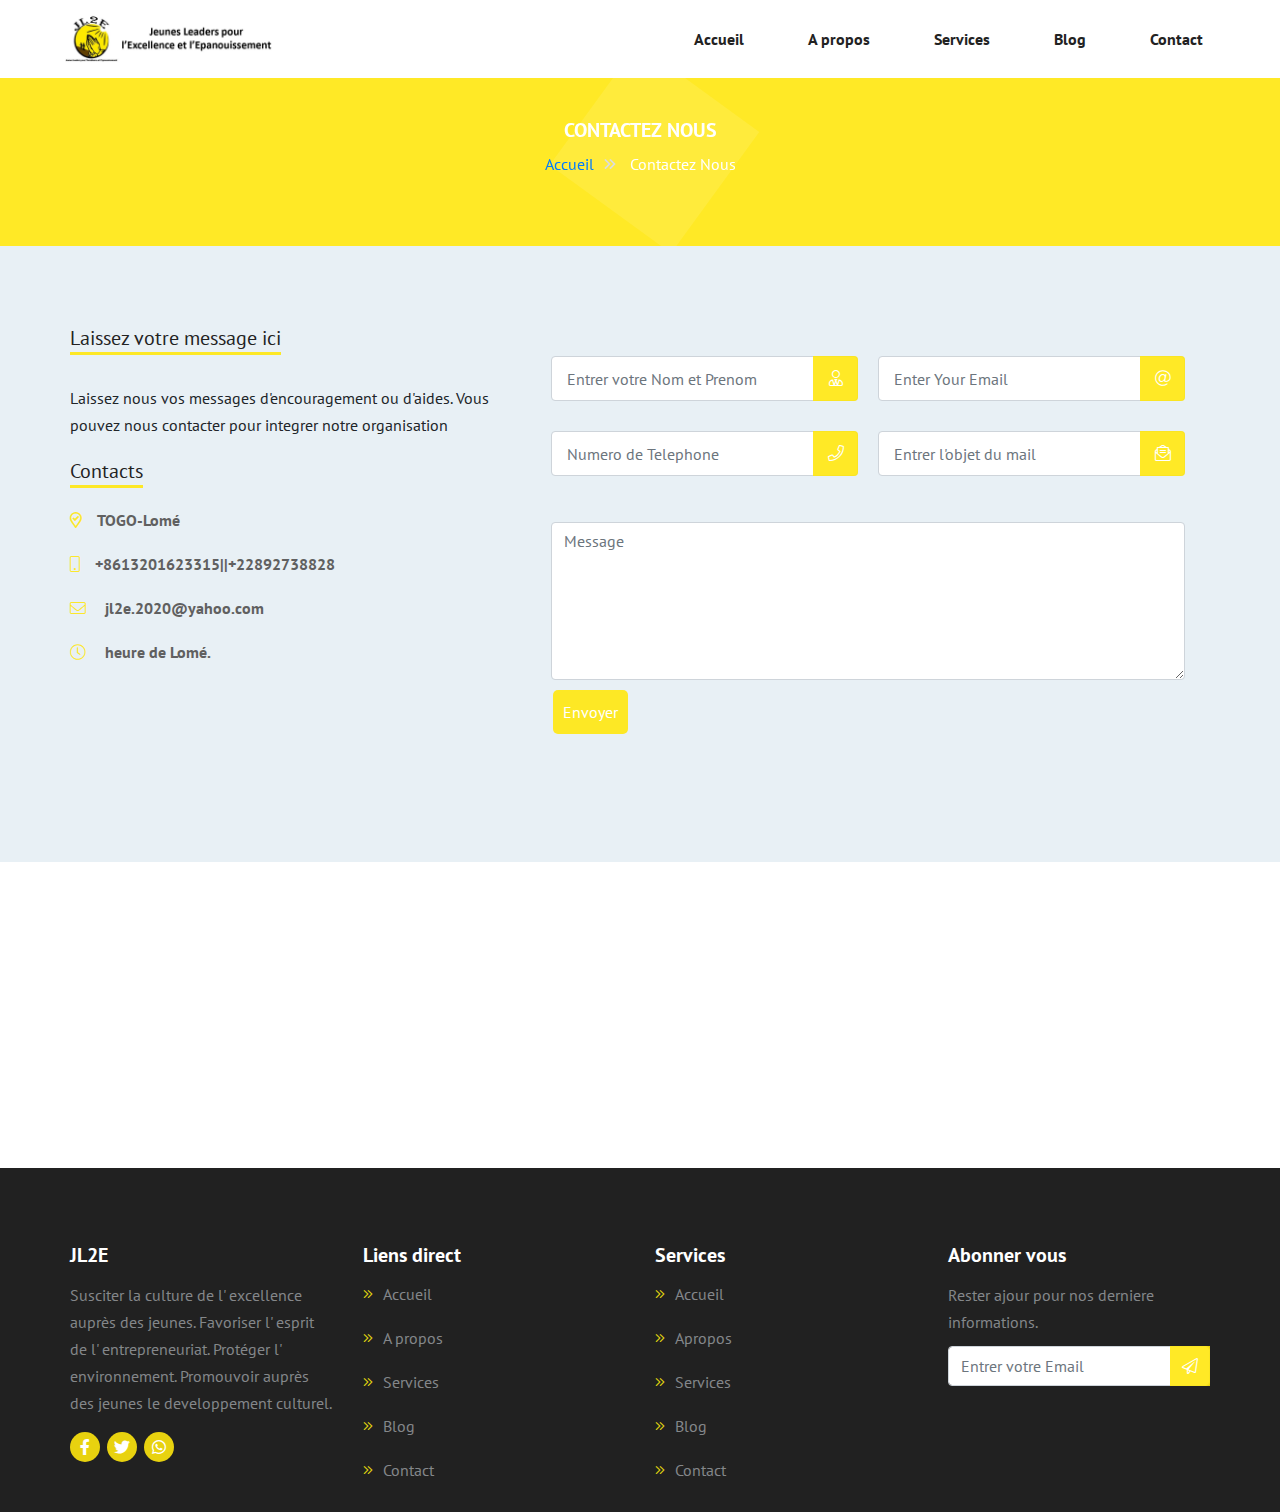
<file: contact-us.html>
<!doctype html>
<html lang="en">

<head>
    <meta charset="utf-8">
    <meta name="viewport" content="width=device-width, initial-scale=1, shrink-to-fit=no">
    <title>JL2E</title>
    <link rel="stylesheet" href="assets/css/bootstrap.min.css">
    <link rel="stylesheet" href="assets/css/all.min.css">
    <link rel="stylesheet" href="assets/css/style.css" />
    <link rel="icon" type="image/png" href="assets/images/logo.png" />
</head>

<body>
  <!-- ======== header started ========= -->
  <header class="site-header fixed-top bg-white">
    <div class="my-nav">
      <div class="container">
        <div class="row">
          <div class="nav-items">
            <div class="logo">
              <a href="index.html"></a>
              <img src="assets/images/logo.png">
            </div>
            <div class="menu-toggle">
              <div class="menu-hamburger"></div>
            </div>
            <div class="menu-items">
              <div class="menu">
                <ul>
                  <li><a href="index.html">Accueil</a></li>
                  <li><a href="about-us.html">A propos</a></li>
                  <li><a href="services.html">Services</a></li>
                  <li><a href="blog.html">Blog</a></li>
                  <li><a href="contact-us.html">Contact</a></li>
                </ul>
              </div>
            </div>
          </div>
        </div>
      </div>
    </div>
    <style>
       
      
    </style>
  </header>

  <!-- ======== main started ========= -->

  <main class="charity-01-main">

    <!-- ============abt-01 Section  Start============ -->

    <section class="abt-01 mt-5">
        <div class="container">
            <div class="row">
                <div class="col-12">
                    <div class="heading-wrapper">
                        <h3>Contactez Nous</h3>
                        <ol>
                            <li><a href="index.html">Accueil</a><i class="far fa-angle-double-right"></i></li>
                            <li>Contactez Nous</li>
                        </ol>
                    </div>
                </div>
            </div>
        </div>
    </section>

     <section class="bg-0-b">
         <div class="container">
             <div class="row">
                 <div class="main-card-contact d-flex">
                     <div class="sup-card-contact">
                         <div class="sup-content">
                             <div class="head-content">
                                 <h2>Laissez votre message ici</h2>
                                 <p>Laissez nous vos messages d'encouragement ou d'aides. Vous pouvez nous contacter pour integrer notre organisation </p>
                             </div>

                             <div class="contact-title">
                                 <h2>Contacts</h2>
                                 <ol>
                                     <li><i class="far fa-map-marker-check"></i>TOGO-Lomé</li>
                                     <li><i class="fal fa-mobile"></i>+8613201623315||+22892738828 </li>
                                      <li><i class="fal fa-envelope"></i> jl2e.2020@yahoo.com </li>
                                     <li><i class="fal fa-clock"></i> heure de Lomé.</li>
                                 </ol>
                             </div>
                         </div>
                     </div>

                     <div class="sup-card-contact-0a">
                         <div class="contact-a1">
                             <form method="POST" class="container needs-validation" novalidate action="javascript:sendmail()">
                                 <div class="dived d-flex">
                                     <div class="form-group">
                                         <div class="form-sup">
                                             <div class="cal-01">
                                                 <input type="name" for="validationCustom01" name="name" id="name" class="form-control needs-validation"
                                                     placeholder="Entrer votre Nom et Prenom" required>
                                                 <i class="fal fa-user-tie"></i>
                                                 <div class="invalid-feedback">
                                                  Entrer votre nom SVP
                                                </div>
                                             </div>

                                             <div class="cal-01">
                                                 <input type="phone" for =" exampleInputNumber " name="phone" id="phone" class="form-control form-label"
                                                     placeholder="Numero de Telephone">
                                                 <i class="fal fa-phone"></i>
                                                 
                                             </div>
                                         </div>
                                     </div>

                                     <div class="form-group">
                                         <div class="form-sup">
                                             <div class="cal-01">
                                                 <input type="email" for="validationCustom02" name="email" id="mail" class="form-control"
                                                     placeholder="Enter Your Email" required>
                                                 <i class="fal fa-at"></i>
                                                 <div class="invalid-feedback">
                                                  Entrer votre mail SVP
                                                </div>
                                             </div>
                                             <div class="cal-01">
                                                 <input type="text" name="subject" id="subject" class="form-control"
                                                     placeholder="Entrer l'objet du mail" required>
                                                 <i class="fal fa-envelope-open-text"></i>
                                                 <div class="invalid-feedback">
                                                  veillez preciser l'objet du mail SVP
                                                </div> 
                                             </div>
                                         </div>
                                     </div>

                                     <div class="ca-ool">
                                         <textarea name="text" for =" exampleInputMessage " id="text" cols="80" rows="6" class="form-control"
                                             placeholder="Message"></textarea>
                                     </div>
                                     
                                 </div>
                                 <div class="mb-3">
                
                                  <button type="submit" class="envoie"  style="display: inline-block;
                                  background-color: #ffe70de5;
                                  font-size: 1rem;
                                  color: #fff;
                                  padding: .625rem;
                                  border-radius: .3125rem;
                                  margin: .625rem 0 2rem .75rem; 
                                  border: none
                                  ">Envoyer</button>
                                 </div>
                             </form>
                         </div>
                     </div>
                 </div>
             </div>
         </div>
     </section>
    

     <section class="mab-01">
      
      <iframe src="https://maps.google.com/maps?q=adidogom%C3%A9%20amadahom%C3%A9&t=&z=13&ie=UTF8&iwloc=&output=embed" 
          width="800" height="300" style="border:0;" allowfullscreen="" loading="lazy">
      </iframe>
         
     </section>
  </main>

<!-- =====================>>>>>Footer Started>>>>>======================== -->

<footer>
  <div class="container">
    <div class="row">
      <div class="col-lg-3 col-md-3 col-sm-6 col-6">
        <div class="footer-content">
          <h2>JL2E</h2>
          <p>Susciter la culture de l' excellence auprès des jeunes. Favoriser l' esprit de l' entrepreneuriat. Protéger l' environnement. Promouvoir auprès des jeunes le developpement culturel.</p>
          <ul>
            <li><i class="fab fa-facebook-f"></i></li>
            <li><i class="fab fa-twitter"></i></li>
           
            <li><i class="fab fa-whatsapp"></i></li>
          </ul>
        </div>
      </div>
      <div class="col-lg-3 col-md-3 col-sm-6 col-6">
        <div class="footer-content">
          <h2>Liens direct</h2>
          <ol>
            <li><a href="index.html"><i class="fal fa-angle-double-right"></i>Accueil</a></li>
            <li><a href="about-us.html"><i class="fal fa-angle-double-right"></i>A propos</a></li>
            <li><a href="services.html"><i class="fal fa-angle-double-right"></i>Services</a></li>
            <li><a href="blog.html"><i class="fal fa-angle-double-right"></i>Blog</a></li>
            <li><a href="contact-us.html"><i class="fal fa-angle-double-right"></i>Contact</a></li>
          </ol>
        </div>
      </div>
      <div class="col-lg-3 col-md-3 col-sm-6 col-6">
        <div class="footer-content">
          <h2>Services</h2>
          <ol>
            <li><a href="index.html"><i class="fal fa-angle-double-right"></i>Accueil</a></li>
            <li><a href="about-us.html"><i class="fal fa-angle-double-right"></i>Apropos</a></li>
            <li><a href="services.html"><i class="fal fa-angle-double-right"></i>Services</a></li>
            <li><a href="blog.html"><i class="fal fa-angle-double-right"></i>Blog</a></li>
            <li><a href="contact-us.html"><i class="fal fa-angle-double-right"></i>Contact</a></li>
          </ol>
        </div>
      </div>
      <div class="col-lg-3 col-md-3 col-sm-6 col-6">
        <div class="footer-content">
          <h2>Abonner vous</h2>
          <p>Rester ajour pour nos derniere informations.</p>
          <div class="form-group">
            <input class="form-control" role="" name="email" type="email" placeholder="Entrer votre Email">
            <i class="fal fa-paper-plane"></i>
          </div>
        </div>
      </div>
    </div>
  </div>
</footer>
</body>


<script src="assets/js/jquery-3.2.1.min.js"></script>
<script src="assets/js/popper.min.js"></script>
<script src="assets/js/bootstrap.min.js"></script>
<script src="https://smtpjs.com/v3/smtp.js"></script>
<script src="assets/js/script.js"></script>
</html>
</file>
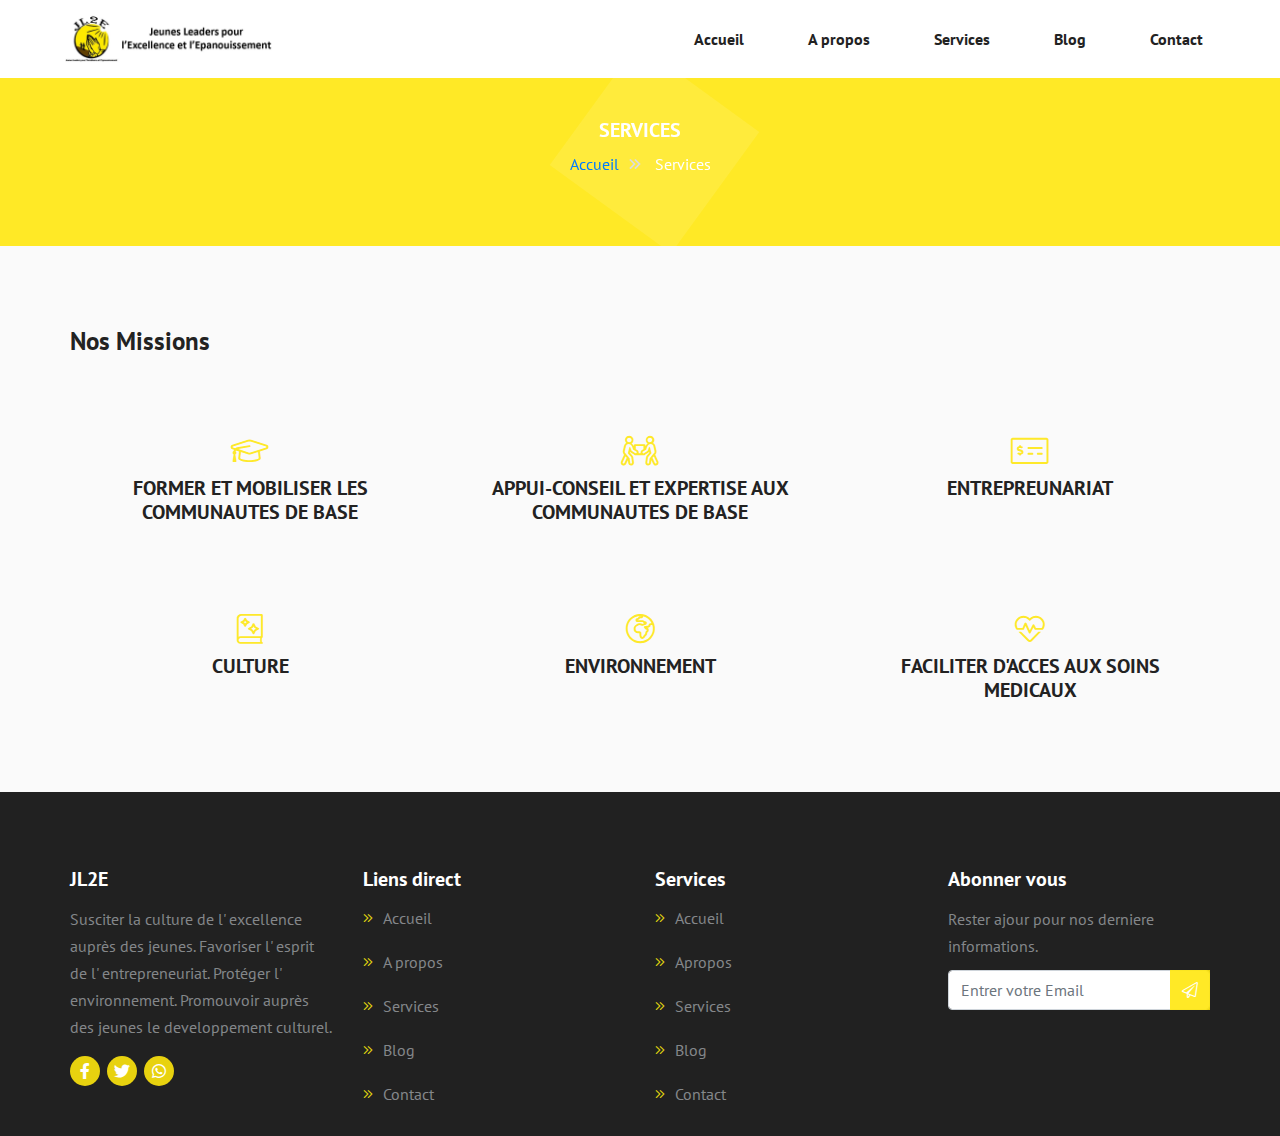
<file: services.html>
<!doctype html>
<html lang="en">

<head>
    <meta charset="utf-8">
    <meta name="viewport" content="width=device-width, initial-scale=1, shrink-to-fit=no">
    <title>JL2E</title>
    <link rel="stylesheet" href="assets/css/bootstrap.min.css">
    <link rel="stylesheet" href="assets/css/all.min.css">
    <link rel="stylesheet" href="assets/css/style.css" />
    <link rel="icon" type="image/png" href="assets/images/logo.png" />
</head>

<body>
  <!-- ======================header started====================== -->
  <header class="site-header fixed-top bg-white">
    <div class="my-nav">
      <div class="container">
        <div class="row">
          <div class="nav-items">
            <div class="logo">
              <img src="assets/images/logo.png">
            </div>
            <div class="menu-toggle">
              <div class="menu-hamburger"></div>
            </div>
            <div class="menu-items">
              <div class="menu">
                <ul>
                  <li><a href="index.html">Accueil</a></li>
                  <li><a href="about-us.html">A propos</a></li>
                  <li><a href="services.html">Services</a></li>
                  <li><a href="blog.html">Blog</a></li>
                  <li><a href="contact-us.html">Contact</a></li>
                </ul>
              </div>
            </div>
          </div>
        </div>
      </div>
    </div>
  </header>

  <!-- ======================Main started====================== -->

  <main>

    <!-- ============abt-01 Section  Start============ -->

    <section class="abt-01 mt-5">
        <div class="container">
            <div class="row">
                <div class="col-12">
                    <div class="heading-wrapper">
                        <h3>Services</h3>
                        <ol>
                          <li><a href="index.html">Accueil</a><i class="far fa-angle-double-right"></i></li>
                            <li>Services</li>
                        </ol>
                    </div>
                </div>
            </div>
        </div>
    </section>

    <!-- ======================Bg-03 started====================== -->

    <section class="bg-03">
        <div class="container">
            <div class="row">
                <div class="col-12">
                    <div class="heading">
                        <h2>Nos missions</h2>
                    </div>
                </div>
            </div>
            <div class="row">
                <div class="col-lg-4 col-md-4 col-sm-6 col-xs-12">
                    <div class="wrapper">
                        <div class="content">
                            <ol>
                                <li>
                                    <i class="fal fa-graduation-cap"></i>
                                    <h3>FORMER ET MOBILISER LES COMMUNAUTES DE BASE </h3>
                                    
                                </li>
                            </ol>
                        </div>
                    </div>
                </div>

                <div class="col-lg-4 col-md-4 col-sm-6 col-xs-12">
                    <div class="wrapper">
                        <div class="content">
                            <ol>
                                <li>
                                    <i class="fal fa-people-carry"></i>
                                    <h3>APPUI-CONSEIL ET EXPERTISE AUX COMMUNAUTES DE BASE</h3>
                                    
                                </li>
                            </ol>
                        </div>
                    </div>
                </div>

                <div class="col-lg-4 col-md-4 col-sm-6 col-xs-12">
                    <div class="wrapper">
                        <div class="content">
                            <ol>
                                <li>
                                    <i class="fal fa-money-check-alt"></i>
                                    <h3>ENTREPREUNARIAT</h3>
                                    
                                </li>
                            </ol>
                        </div>
                    </div>
                </div>

                <div class="col-lg-4 col-md-4 col-sm-6 col-xs-12">
                    <div class="wrapper">
                        <div class="content">
                            <ol>
                                <li>
                                    <i class="fal fa-book-spells"></i>
                                    <h3>CULTURE</h3>
                                    
                                </li>
                            </ol>
                        </div>
                    </div>
                </div>

                <div class="col-lg-4 col-md-4 col-sm-6 col-xs-12">
                    <div class="wrapper">
                        <div class="content">
                            <ol>
                                <li>
                                    <i class="fal fa-globe-africa"></i>
                                    <h3>ENVIRONNEMENT</h3>
                                   
                                </li>
                            </ol>
                        </div>
                    </div>
                </div>
                <div class="col-lg-4 col-md-4 col-sm-6 col-xs-12">
                    <div class="wrapper">
                        <div class="content">
                            <ol>
                                <li>
                                    <i class="fal fa-heartbeat"></i>
                                    <h3>FACILITER D'ACCES AUX SOINS MEDICAUX</h3>
                                    
                                </li>
                            </ol>
                        </div>
                    </div>
                </div>
            </div>
        </div>
    </section>

   
  </main>

  <!-- =====================>>>>>Footer Started>>>>>======================== -->
  <footer>
    <div class="container">
      <div class="row">
        <div class="col-lg-3 col-md-3 col-sm-6 col-6">
          <div class="footer-content">
            <h2>JL2E</h2>
            <p>
              Susciter la culture de l' excellence auprès des jeunes. Favoriser l' esprit de l' entrepreneuriat. Protéger l' environnement. Promouvoir auprès des jeunes le developpement culturel.</p>
            <ul>
              <li><i class="fab fa-facebook-f"></i></li>
              <li><i class="fab fa-twitter"></i></li>
             
              <li><i class="fab fa-whatsapp"></i></li>
            </ul>
          </div>
        </div>
        <div class="col-lg-3 col-md-3 col-sm-6 col-6">
          <div class="footer-content">
            <h2>Liens direct</h2>
            <ol>
              <li><a href="index.html"><i class="fal fa-angle-double-right"></i>Accueil</a></li>
              <li><a href="about-us.html"><i class="fal fa-angle-double-right"></i>A propos</a></li>
              <li><a href="services.html"><i class="fal fa-angle-double-right"></i>Services</a></li>
              <li><a href="blog.html"><i class="fal fa-angle-double-right"></i>Blog</a></li>
              <li><a href="contact-us.html"><i class="fal fa-angle-double-right"></i>Contact</a></li>
            </ol>
          </div>
        </div>
        <div class="col-lg-3 col-md-3 col-sm-6 col-6">
          <div class="footer-content">
            <h2>Services</h2>
            <ol>
              <li><a href="index.html"><i class="fal fa-angle-double-right"></i>Accueil</a></li>
              <li><a href="about-us.html"><i class="fal fa-angle-double-right"></i>Apropos</a></li>
              <li><a href="services.html"><i class="fal fa-angle-double-right"></i>Services</a></li>
              <li><a href="blog.html"><i class="fal fa-angle-double-right"></i>Blog</a></li>
              <li><a href="contact-us.html"><i class="fal fa-angle-double-right"></i>Contact</a></li>
            </ol>
          </div>
        </div>
        <div class="col-lg-3 col-md-3 col-sm-6 col-6">
          <div class="footer-content">
            <h2>Abonner vous</h2>
            <p>Rester ajour pour nos derniere informations.</p>
            <div class="form-group">
              <input class="form-control" role="" name="email" type="email" placeholder="Entrer votre Email">
              <i class="fal fa-paper-plane"></i>
            </div>
          </div>
        </div>
      </div>
    </div>
  </footer>
</body>


<script src="assets/js/jquery-3.2.1.min.js"></script>
<script src="assets/js/popper.min.js"></script>
<script src="assets/js/bootstrap.min.js"></script>
<script src="assets/js/script.js"></script>
</html>
</file>
<file: assets/css/style.css>
@import url(https://fonts.googleapis.com/css2?family=PT+Sans:wght@400;700&display=swap);
/* ================================ Basic CSS =============================== */
body {
  margin: 0px;
  padding: 0px;
  font-family: 'PT Sans',sans-serif; }

* {
  margin: 0px;
  padding: 0px;
  box-sizing: border-box; }

img {
  max-width: 100%; }

h1, h2, h3, h4, h5, h6 {
  margin: 0px; }

ul, ol {
  margin: 0px;
  padding: 0px; }

li {
  list-style: none; }

a {
  text-decoration: none; }

p {
  margin: 0px; }

a:hover {
  text-decoration: none; }

.container {
  max-width: 1170px; }
  @media screen and (max-width: 575px) {
    .container {
      padding: 0px 15px;
      max-width: 100%;
      width: 100%; } }

/* ================================ Header CSS =============================== */
header .my-nav {
  position: relative;
  width: 100%;
  left: 0;
  top: 0;
  z-index: 999;
  padding: 15px 0px;
  padding-left: 15px; }
header .sub-01 {
  position: relative;
  background: #ffe70de5; }
header .nav-items {
  display: flex;
  flex-wrap: wrap;
  flex: 1 1 100%;
  max-width: 100%;
  width: 100%;
  position: relative;
  align-items: center; }
  header .nav-items .menu-toggle {
    position: absolute;
    top: 1.5625rem;
    right: 0.9375rem;
    transition: ease-in-out 0.5s;
    display: flex;
    align-items: center;
    justify-content: center;
    visibility: hidden;
    opacity: 0; }
    @media screen and (max-width: 767.98px) {
      header .nav-items .menu-toggle {
        visibility: visible;
        opacity: 1; } }
    header .nav-items .menu-toggle .menu-hamburger {
      width: 1.875rem;
      height: 0.125rem;
      transition: ease-in-out 0.1s;
      box-shadow: 0 2px 5px rgba(255, 255, 255, 0.6);
      background: #ffe70de5;
      position: relative; }
      header .nav-items .menu-toggle .menu-hamburger.active {
        background: rgba(0, 0, 0, 0);
        box-shadow: none; }
        header .nav-items .menu-toggle .menu-hamburger.active::after {
          transform: rotate(45deg); }
        header .nav-items .menu-toggle .menu-hamburger.active::before {
          transform: rotate(135deg); }
      header .nav-items .menu-toggle .menu-hamburger::before {
        position: absolute;
        content: "";
        width: 1.875rem;
        height: 0.125rem;
        transition: ease-in-out 0.1s;
        box-shadow: 0 2px 5px rgba(255, 255, 255, 0.6);
        background: #ffe70de5;
        transform: translatey(-0.625rem); }
      header .nav-items .menu-toggle .menu-hamburger::after {
        position: absolute;
        content: "";
        width: 1.875rem;
        height: 0.125rem;
        transition: ease-in-out 0.1s;
        box-shadow: 0 2px 5px rgba(255, 255, 255, 0.6);
        background: #ffe70de5;
        transform: translatey(0.625rem); }
  header .nav-items .logo {
    width: 30%;
    flex: 1 1 30%;
    max-width: 30%; }
    header .nav-items .logo img {
      max-width: 230px; }
    @media screen and (max-width: 767.98px) {
      header .nav-items .logo {
        width: 80%;
        flex: 1 1 80%;
        max-width: 80%; } }
  header .nav-items .menu-items {
    width: 70%;
    flex: 1 1 70%;
    max-width: 70%;
    position: relative;
    align-items: center;
    justify-content: flex-end; }
    @media screen and (max-width: 767.98px) {
      header .nav-items .menu-items {
        width: 100%;
        flex: 1 1 100%;
        max-width: 100%;
        margin-top: 10px; } }
    header .nav-items .menu-items .menu {
      display: block;
      width: 100%;
      text-align: right; }
      header .nav-items .menu-items .menu.active {
        opacity: 1;
        visibility: visible;
        display: block;
        transition: ease-in-out 0.9s; }
      @media screen and (max-width: 767.98px) {
        header .nav-items .menu-items .menu {
          text-align: left;
          opacity: 0;
          visibility: hidden;
          display: none; } }
      header .nav-items .menu-items .menu ul li {
        display: inline-block;
        padding: 0.625rem; }
        @media screen and (max-width: 767.98px) {
          header .nav-items .menu-items .menu ul li {
            display: block; } }
        header .nav-items .menu-items .menu ul li a {
          color: #222222;
          padding: 0 1.25rem;
          font-weight: 700; }
          header .nav-items .menu-items .menu ul li a:hover {
            color: #ffe70de5; }
          @media screen and (max-width: 767.98px) {
            header .nav-items .menu-items .menu ul li a {
              padding: 0rem; } }
          @media (min-width: 768px) and (max-width: 991.98px) {
            header .nav-items .menu-items .menu ul li a {
              padding: 0 0.625rem; } }

.og-hf {
  position: fixed;
  transition: ease-in-out 0.5s;
  width: 100%;
  z-index: 999;
  left: 0;
  top: 0; }
  .og-hf .my-nav {
    background: #fff; }

/* ================================ Slider CSS =============================== */
.banner {
  position: relative;
  height: 37.5rem;
  overflow: hidden;
  transition: all ease-in-out 0.5s;
  background-image: url(../images/slider/1.jpg);
  background-position: center;
  background-size: cover;
  background-attachment: fixed;
  padding: 3.125rem 0; }
  .banner .wrapper {
    position: relative;
    display: inline-block;
    width: 100%;
    text-align: center;
    margin: 1.25rem 0;
    padding: 6.25rem 0 2.5rem 0; }
    .banner .wrapper h1 {
      font-size: 1.875rem;
      color: #fff;
      display: block;
      margin: .625rem 0;
      text-transform: uppercase;
      font-weight: bold;
      letter-spacing: .2px; }
    .banner .wrapper p {
      display: block;
      font-size: 1.25rem;
      margin: .625rem 0;
      color: #fff; }
    .banner .wrapper ol li {
      display: inline-block;
      background-color: #ffe70de5;
      font-size: 1rem;
      color: #fff;
      padding: .625rem;
      border-radius: .3125rem;
      margin: .625rem 0; }
      .banner .wrapper ol li:nth-child(2) {
        margin-left: 1.25rem; }
      .banner .wrapper ol li a {
        color: #fff; }


/* ================================ touche pour la responsive =============================== */
@media (max-width: 767.98px) {

  iframe{
    position: relative;
    width:22rem;
    height:300px; 
      }
      .banner .wrapper {
        margin-top:-2rem;
      }
      .banner .wrapper p{
        margin: 1px;
      }
      
 }
 /* ================================ Section CSS =============================== */
.bg-01 {
  position: relative;
  margin-top: -5rem;
  width: 100%; }
  .bg-01 .wrapper {
    background: #fff;
    position: relative;
    padding: 2.5rem 1.875rem;
    display: block;
    width: 100%;
    box-shadow: 0 16px 28px 0 rgba(0, 0, 0, 0.15);
    z-index: 9; }
    .bg-01 .wrapper .content {
      display: block;
      position: relative;
      transition: all ease-in-out 0.5s;
      margin: .625rem 0; }
      .bg-01 .wrapper .content ol .dashed {
        border-right: 1px dashed #ddd; }
      .bg-01 .wrapper .content ol li {
        display: inline-block;
        position: relative;
        padding: .625rem 0; }
        .bg-01 .wrapper .content ol li i {
          display: block;
          font-size: 2.5rem;
          color: #ffe70de5; }
        .bg-01 .wrapper .content ol li h3 {
          font-size: 1.25rem;
          color: #222222;
          text-transform: capitalize;
          font-weight: 600;
          display: inline-block;
          margin: .625rem 0; }
        .bg-01 .wrapper .content ol li p {
          display: block;
          font-size: 1rem;
          color: #373738;
          line-height: 1.5rem;
          margin: 0 0 .625rem 0; }

.bg-02 {
  padding: 3.125rem 0;
  position: relative;
  overflow: hidden; }
  .bg-02 .wrapper {
    margin: 1.25rem 0;
    position: relative;
    display: block; }
    .bg-02 .wrapper figure {
      margin: 0; }
    .bg-02 .wrapper .bs {
      padding: 1.25rem;
      border: 1px dashed #ddd;
      position: relative;
      display: inline-block; }
      .bg-02 .wrapper .bs h3 {
        font-size: 1.25rem;
        color: #222222;
        font-weight: 600; }
      .bg-02 .wrapper .bs p {
        font-size: .9375rem;
        color: #373738;
        line-height: 1.5rem;
        display: inline-block;
        margin: .625rem 0; }
      .bg-02 .wrapper .bs ol li {
        display: inline-block;
        font-size: .8125rem; }
        .bg-02 .wrapper .bs ol li i {
          margin: 0 .625rem 0 0;
          color: #ffe70de5; }

.bg-03 {
  position: relative;
  padding: 3.125rem 0;
  background: #fafafa;
  overflow: hidden; }
  .bg-03 .wrapper {
    position: relative;
    display: block;
    margin: 1.25rem 0;
    padding: 1.25rem; }
    .bg-03 .wrapper .content {
      text-align: center; }
      .bg-03 .wrapper .content ol li {
        display: block; }
        .bg-03 .wrapper .content ol li i {
          font-size: 1.875rem;
          color: #ffe70de5;
          margin: .625rem 0;
          display: block; }
        .bg-03 .wrapper .content ol li h3 {
          font-size: 1.25rem;
          color: #222222;
          font-weight: 600; }
        .bg-03 .wrapper .content ol li p {
          display: block;
          margin: .625rem 0;
          color: #373738;
          font-size: 1rem; }

.bg-04 {
  padding: 3.125rem 0;
  position: relative;
  overflow: hidden; }
  .bg-04 .main-team-card {
    flex-wrap: wrap;
    width: 100%;
    padding: 10px 15px;
    margin: 20px 0px;
    position: relative;
    transition: 0.5s; }
    .bg-04 .main-team-card .team-setup {
      margin: 0 0 20px 0;
      padding: 10px;
      flex: 1 1 25%;
      width: 25%;
      max-width: 25%; }
      @media screen and (max-width: 375px) {
        .bg-04 .main-team-card .team-setup {
          width: 100%;
          max-width: 100%;
          flex: 1 1 100%;
          -webkit-flex-direction: 1 1 100%;
          -moz-flex-direction: 1 1 100%;
          -ms-flex-direction: 1 1 100%; } }
      @media (min-width: 376px) and (max-width: 767.98px) {
        .bg-04 .main-team-card .team-setup {
          width: 50%;
          max-width: 50%;
          flex: 1 1 50%;
          -webkit-flex-direction: 1 1 50%;
          -moz-flex-direction: 1 1 50%;
          -ms-flex-direction: 1 1 50%; } }
      .bg-04 .main-team-card .team-setup .team-items {
        width: 100%;
        display: block;
        box-shadow: 0 0 30px rgba(0, 0, 0, 0.07);
        transition: 0.5s;
        position: relative; }
        .bg-04 .main-team-card .team-setup .team-items:hover .team-user-social {
          opacity: 1;
          visibility: visible;
          left: 0;
          display: block; }
        .bg-04 .main-team-card .team-setup .team-items:hover .team-user::before {
          width: 100%;
          opacity: 1;
          visibility: visible;
          display: block; }
        .bg-04 .main-team-card .team-setup .team-items .team-name {
          padding: 5px 0px;
          position: relative;
          display: block;
          text-align: center;
          z-index: 2; }
          .bg-04 .main-team-card .team-setup .team-items .team-name::before {
            position: absolute;
            content: "";
            width: 20px;
            height: 20px;
            background: #fff;
            top: -10px;
            -webkit-clip-path: polygon(50% 0%, 100% 50%, 50% 100%, 0% 50%);
            clip-path: polygon(50% 0%, 100% 50%, 50% 100%, 0% 50%);
            left: 47%;
            z-index: 1; }
          .bg-04 .main-team-card .team-setup .team-items .team-name h2 {
            font-size: 18px; }
          .bg-04 .main-team-card .team-setup .team-items .team-name b {
            font-size: 15px;
            color: #848484; }
        .bg-04 .main-team-card .team-setup .team-items .team-user {
          overflow: hidden;
          position: relative;
          transition: 0.5s; }
          .bg-04 .main-team-card .team-setup .team-items .team-user::before {
            position: absolute;
            content: "";
            height: 100%;
            left: 0;
            top: 0;
            width: 0;
            opacity: 0;
            visibility: hidden;
            transition: 0.5s;
            background: rgba(0, 0, 0, 0.7); }
        .bg-04 .main-team-card .team-setup .team-items .team-user-social {
          position: absolute;
          height: 45px;
          background: rgba(255, 255, 255, 0.1);
          width: 100%;
          padding: 5px 0px;
          top: 50%;
          text-align: center;
          display: flex;
          align-items: center;
          justify-content: center;
          left: -100%;
          opacity: 0;
          visibility: hidden;
          transition: 0.5s;
          display: none; }
          @media (min-width: 768px) and (max-width: 991.98px) {
            iframe{
              posi
            }
            .bg-04 .main-team-card .team-setup .team-items .team-user-social {
              top: 40%; } }
          .bg-04 .main-team-card .team-setup .team-items .team-user-social ol li {
            display: inline-block;
            padding-right: 10px;
            color: #fff;
            transition: 0.6s;
            height: 30px;
            width: 30px;
            background: #ffe70de5;
            line-height: 30px;
            text-align: center;
            padding: 0px;
            border-radius: 50px;
            font-size: 16px;
            margin-right: 5px; }
            .bg-04 .main-team-card .team-setup .team-items .team-user-social ol li:hover {
              color: #ffe70de5;
              transform: translateX(-5px); }

.bg-05 {
  position: relative;
  padding: 3.125rem 0;
  background: #fafafa;
  overflow: hidden; }
  .bg-05 .blog-main-card {
    flex-wrap: wrap;
    width: 100%;
    padding: 10px 15px;
    margin: 20px 0px; }
    .bg-05 .blog-main-card .blog-sub {
      width: 33.3%;
      max-width: 33.3%;
      flex: 1 1 33.3%;
      margin: 0 0 20px 0;
      padding: 0px 10px;
      position: relative; }
      @media (max-width: 575.98px) {
        .bg-05 .blog-main-card .blog-sub {
          width: 100%;
          max-width: 100%;
          flex: 1 1 100%; } }
      @media (min-width: 576px) and (max-width: 767.98px) {
        .bg-05 .blog-main-card .blog-sub {
          width: 50%;
          max-width: 50%;
          flex: 1 1 50%; } }
      .bg-05 .blog-main-card .blog-sub .blog-content {
        position: relative;
        display: block;
        overflow: hidden; }
      .bg-05 .blog-main-card .blog-sub .blog-content-section {
        padding: 20px 25px;
        background: #fff;
        border: solid 1px #eee8e8;
        border-top: 0;
        display: block;
        width: 100%; }
        .bg-05 .blog-main-card .blog-sub .blog-content-section .blog-admin {
          margin: 5px 0px; }
          .bg-05 .blog-main-card .blog-sub .blog-content-section .blog-admin ol li {
            display: inline-block;
            color: #ffe70de5;
            font-size: 15px;
            margin: 0 5px 0 0; }
            .bg-05 .blog-main-card .blog-sub .blog-content-section .blog-admin ol li i {
              padding: 0 5px 0 0; }
        .bg-05 .blog-main-card .blog-sub .blog-content-section .blo-content-title h4 {
          font-size: 20px;
          font-weight: 600;
          color: #222222;
          padding: 3px 0px; }
        .bg-05 .blog-main-card .blog-sub .blog-content-section .blo-content-title p {
          margin: 0px;
          padding: 3px 0px;
          line-height: 27px;
          color: #373738; }

.about-001 {
  padding: 3.125rem 0;
  position: relative;
  overflow: hidden;
  background: #fafafa; }
  .about-001 .text-part,
  .about-001 .image-part {
    position: relative;
    margin: 1.25rem 0; }
    .about-001 .text-part h2,
    .about-001 .image-part h2 {
      font-weight: 600;
      font-size: 1.8rem;
      margin-bottom: 20px;
      color: #222222; }
    .about-001 .text-part p,
    .about-001 .image-part p {
      text-indent: 20px;
      margin-bottom: 15px;
      line-height: 27px;
      font-weight: 500;
      text-align: justify;
      font-size: .9rem; }
    .about-001 .text-part .about-qcard,
    .about-001 .image-part .about-qcard {
      padding: 50px 30px;
      background-color: #FFF;
      box-shadow: 0 2px 3px 0 rgba(218, 218, 253, 0.35), 0 0px 3px 0 rgba(206, 206, 238, 0.35);
      text-align: center;
      margin-bottom: 30px; }
      .about-001 .text-part .about-qcard i,
      .about-001 .image-part .about-qcard i {
        font-size: 3rem;
        margin-bottom: 30px;
        color: #ffe70de5; }
      .about-001 .text-part .about-qcard p,
      .about-001 .image-part .about-qcard p {
        font-weight: 600;
        font-size: 1.2rem; }

.heading {
  margin: 20px 0px;
  text-align: left;
  position: relative;
  display: block; }
  .heading h2 {
    font-size: 25px;
    color: #222222;
    line-height: 50px;
    font-weight: 700;
    text-transform: capitalize;
    position: relative;
    display: inline-block; }

/* ================================ Footer CSS =============================== */
footer {
  position: relative;
  padding: 50px 0px 0px;
  background: #212121; }
  @media screen and (max-width: 767.98px) {
    footer {
      padding: 20px 0 0; } }
  footer .copy-right {
    padding: 20px 0px;
    border-top: solid 1px #dfdfdf;
    font-size: 14px;
    color: #84878a;
    text-align: center; }
    footer .copy-right p a {
      color: #ffe70de5;
      padding-left: 10px;
      font-weight: bold; }
  footer .footer-content {
    margin: 20px 0px;
    display: block;
    width: 100%;
    color: #84878a; }
    footer .footer-content p {
      font-size: 16px;
      padding: 10px 0px;
      line-height: 27px;
      margin: 0px; }
    footer .footer-content ul li {
      display: inline-block;
      height: 30px;
      width: 30px;
      background: #ffe70de5;
      color: #fff;
      line-height: 30px;
      text-align: center;
      border-radius: 50%;
      margin: 5px 3px 0px 0px; }
    footer .footer-content ol li {
      padding: 10px 0px;
      position: relative; }
      footer .footer-content ol li a {
        color: #84878a;
        font-size: 16px; }
        footer .footer-content ol li a i {
          padding-right: 10px;
          color: #ffe70de5; }
    footer .footer-content h2 {
      font-size: 20px;
      position: relative;
      padding: 5px 0px;
      font-weight: 600;
      color: #fff; }
    footer .footer-content .form-group {
      position: relative; }
      footer .footer-content .form-group .form-control {
        height: 40px;
        padding-right: 40px;
        text-overflow: ellipsis; }
      footer .footer-content .form-group i {
        position: absolute;
        height: 40px;
        width: 40px;
        line-height: 40px;
        color: #fff;
        background: #ffe70de5;
        text-align: center;
        top: 0;
        right: 0; }

.bg-0-b {
  padding: 50px 0px;
  position: relative;
  background: #e8f0f5;
  z-index: 2; }
  .bg-0-b .main-card-contact {
    flex-wrap: wrap;
    width: 100%;
    margin: 20px 0px;
    padding: 10px 15px;
    position: relative;
    z-index: 9; }
    .bg-0-b .main-card-contact .sup-card-contact {
      width: 40%;
      max-width: 40%;
      flex: 1 1 40%; }
      @media screen and (max-width: 767.98px) {
        .bg-0-b .main-card-contact .sup-card-contact {
          width: 100%;
          max-width: 100%;
          flex: 1 1 100%; } }
      .bg-0-b .main-card-contact .sup-card-contact .contact-title {
        position: relative; }
        .bg-0-b .main-card-contact .sup-card-contact .contact-title h2 {
          font-size: 20px;
          margin: 0 0 10px 0;
          color: #222;
          padding-bottom: 5px;
          position: relative;
          display: inline-block; }
          .bg-0-b .main-card-contact .sup-card-contact .contact-title h2::before {
            position: absolute;
            content: "";
            background: #ffe70de5;
            width: 100%;
            height: 3px;
            bottom: 0; }
        .bg-0-b .main-card-contact .sup-card-contact .contact-title ol li {
          display: block;
          padding: 10px 0px;
          color: #606060;
          font-size: 16px;
          font-weight: 600; }
          .bg-0-b .main-card-contact .sup-card-contact .contact-title ol li i {
            color: #ffe70de5;
            padding-right: 15px; }
      .bg-0-b .main-card-contact .sup-card-contact .head-content {
        position: relative;
        display: block; }
        .bg-0-b .main-card-contact .sup-card-contact .head-content h2 {
          font-size: 20px;
          margin: 0 0 10px 0;
          color: #222;
          padding-bottom: 5px;
          position: relative;
          display: inline-block; }
          .bg-0-b .main-card-contact .sup-card-contact .head-content h2::before {
            position: absolute;
            content: "";
            background: #ffe70de5;
            width: 100%;
            height: 3px;
            bottom: 0; }
        .bg-0-b .main-card-contact .sup-card-contact .head-content p {
          font-size: 16px;
          line-height: 27px;
          display: block;
          padding: 20px 0px;
          margin: 0px; }
    .bg-0-b .main-card-contact .sup-card-contact-0a {
      width: 60%;
      max-width: 60%;
      flex: 1 1 60%; }
      @media screen and (max-width: 767.98px) {
        .bg-0-b .main-card-contact .sup-card-contact-0a {
          width: 100%;
          max-width: 100%;
          flex: 1 1 100%; } }
      .bg-0-b .main-card-contact .sup-card-contact-0a .dived {
        width: 100%;
        flex-wrap: wrap; }
        .bg-0-b .main-card-contact .sup-card-contact-0a .dived .ca-ool {
          padding: 0px 10px; }
        .bg-0-b .main-card-contact .sup-card-contact-0a .dived .form-group {
          width: 50%;
          max-width: 50%;
          flex: 1 1 50%; }
          .bg-0-b .main-card-contact .sup-card-contact-0a .dived .form-group .form-sup {
            margin: 10px;
            position: relative; }
            .bg-0-b .main-card-contact .sup-card-contact-0a .dived .form-group .form-sup .cal-01 {
              position: relative; }
            .bg-0-b .main-card-contact .sup-card-contact-0a .dived .form-group .form-sup i {
              position: absolute;
              right: 0px;
              top: 0px;
              height: 45px;
              width: 45px;
              background: #ffe70de5;
              text-align: center;
              line-height: 45px;
              color: #fff;
              border-top-right-radius: .25rem;
              border-bottom-right-radius: .25rem; }
            .bg-0-b .main-card-contact .sup-card-contact-0a .dived .form-group .form-sup label {
              font-size: 15px;
              color: #6e6e6e; }
              .bg-0-b .main-card-contact .sup-card-contact-0a .dived .form-group .form-sup label span {
                position: relative;
                top: 4px;
                left: 5px;
                color: #ffe70de5; }
          .bg-0-b .main-card-contact .sup-card-contact-0a .dived .form-group .form-control {
            padding: 10px 15px;
            margin: 30px 0px;
            height: 45px;
            position: relative; }

.abt-01 {
  padding: 3.125rem 0;
  background: #ffe70de5;
  position: relative;
  overflow: hidden;
  z-index: 9; }
  .abt-01::before {
    position: absolute;
    content: "";
    background: #fff;
    height: 9.375rem;
    width: 9.375rem;
    top: 0%;
    left: 48%;
    z-index: 1;
    opacity: 0.1;
    transform: translate3d(-23%, 17%, 0) rotate(-54deg); }
  .abt-01 .heading-wrapper {
    position: relative;
    margin: 1.25rem 0;
    display: block;
    text-align: center;
    z-index: 8; }
    .abt-01 .heading-wrapper h3 {
      font-size: 1.25rem;
      font-weight: 700;
      color: #fff;
      margin-bottom: 0.625rem;
      text-transform: uppercase; }
    .abt-01 .heading-wrapper ol li {
      display: inline-block;
      font-size: 1rem;
      color: #ddd; }
      .abt-01 .heading-wrapper ol li:nth-child(2) {
        color: #fff; }
      .abt-01 .heading-wrapper ol li i {
        margin: 0 0.625rem;
        color: #ddd; }

/*# sourceMappingURL=style.css.map */
</file>
